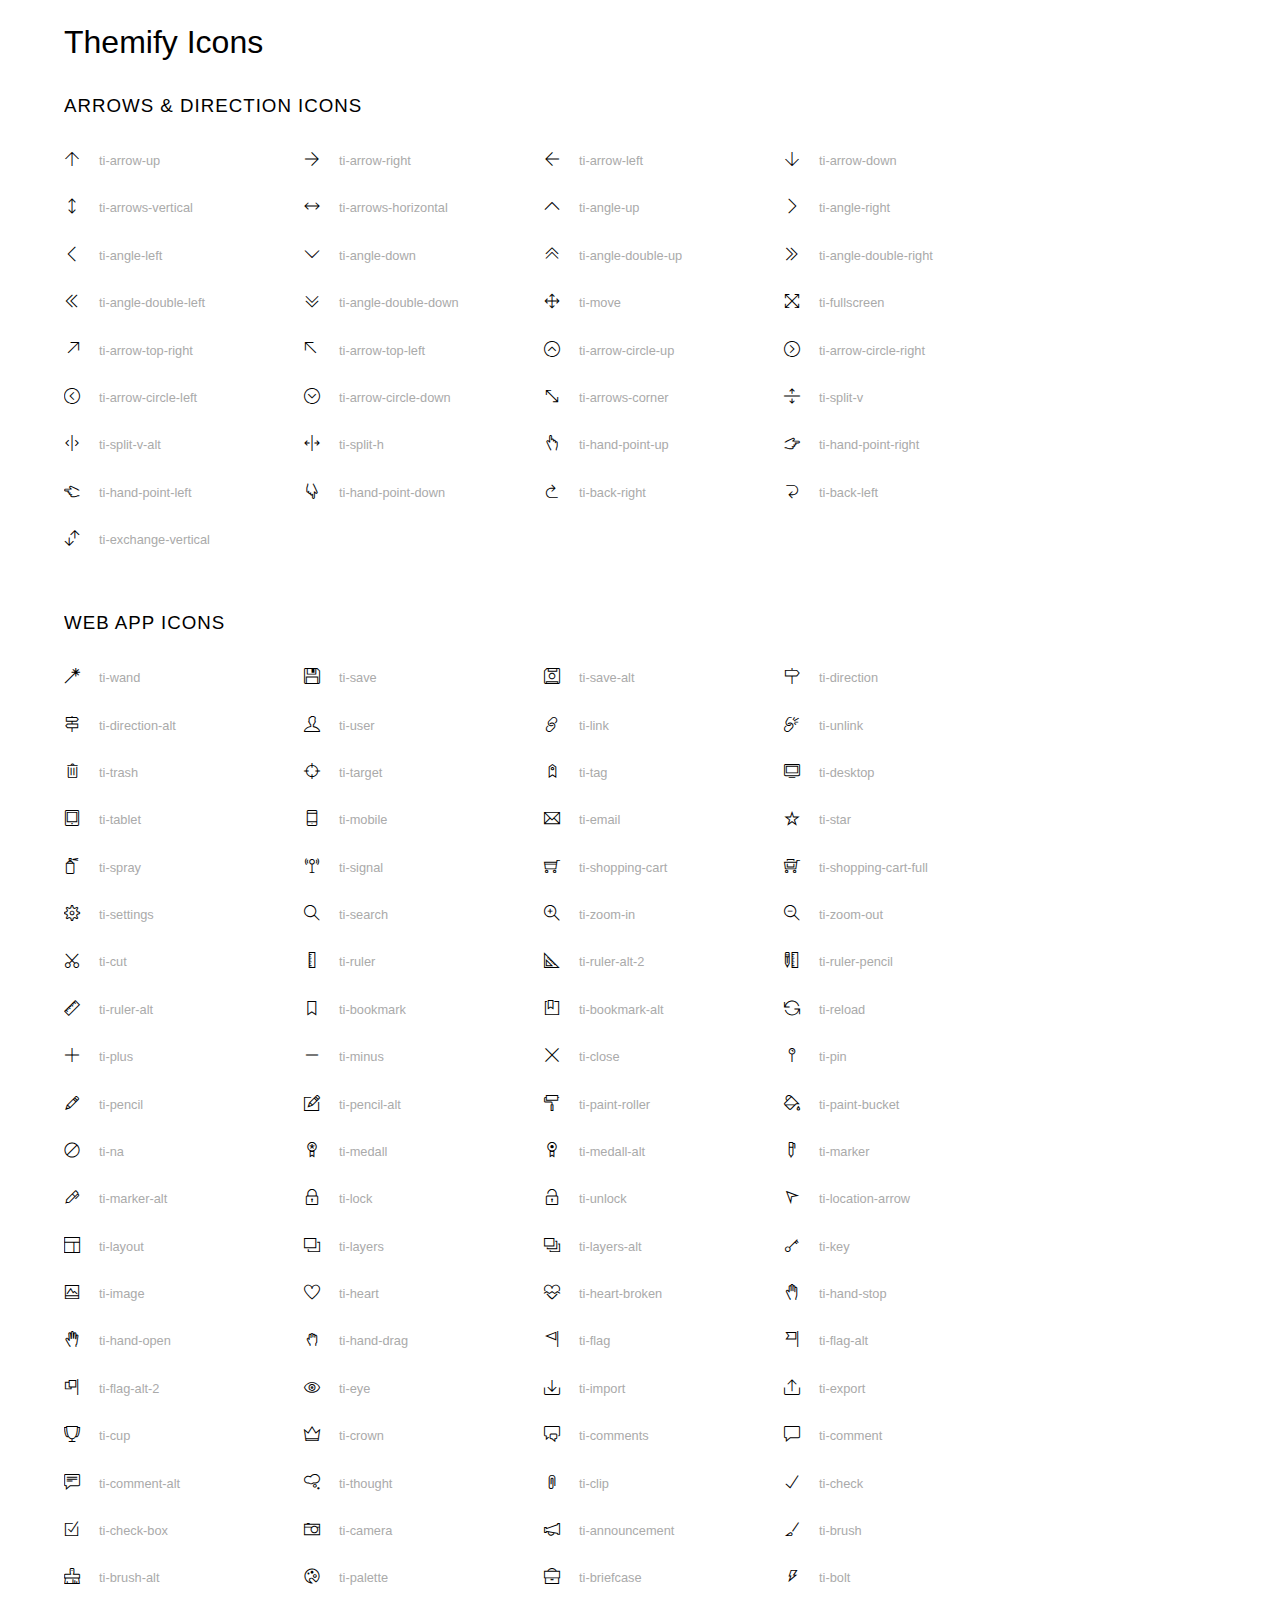
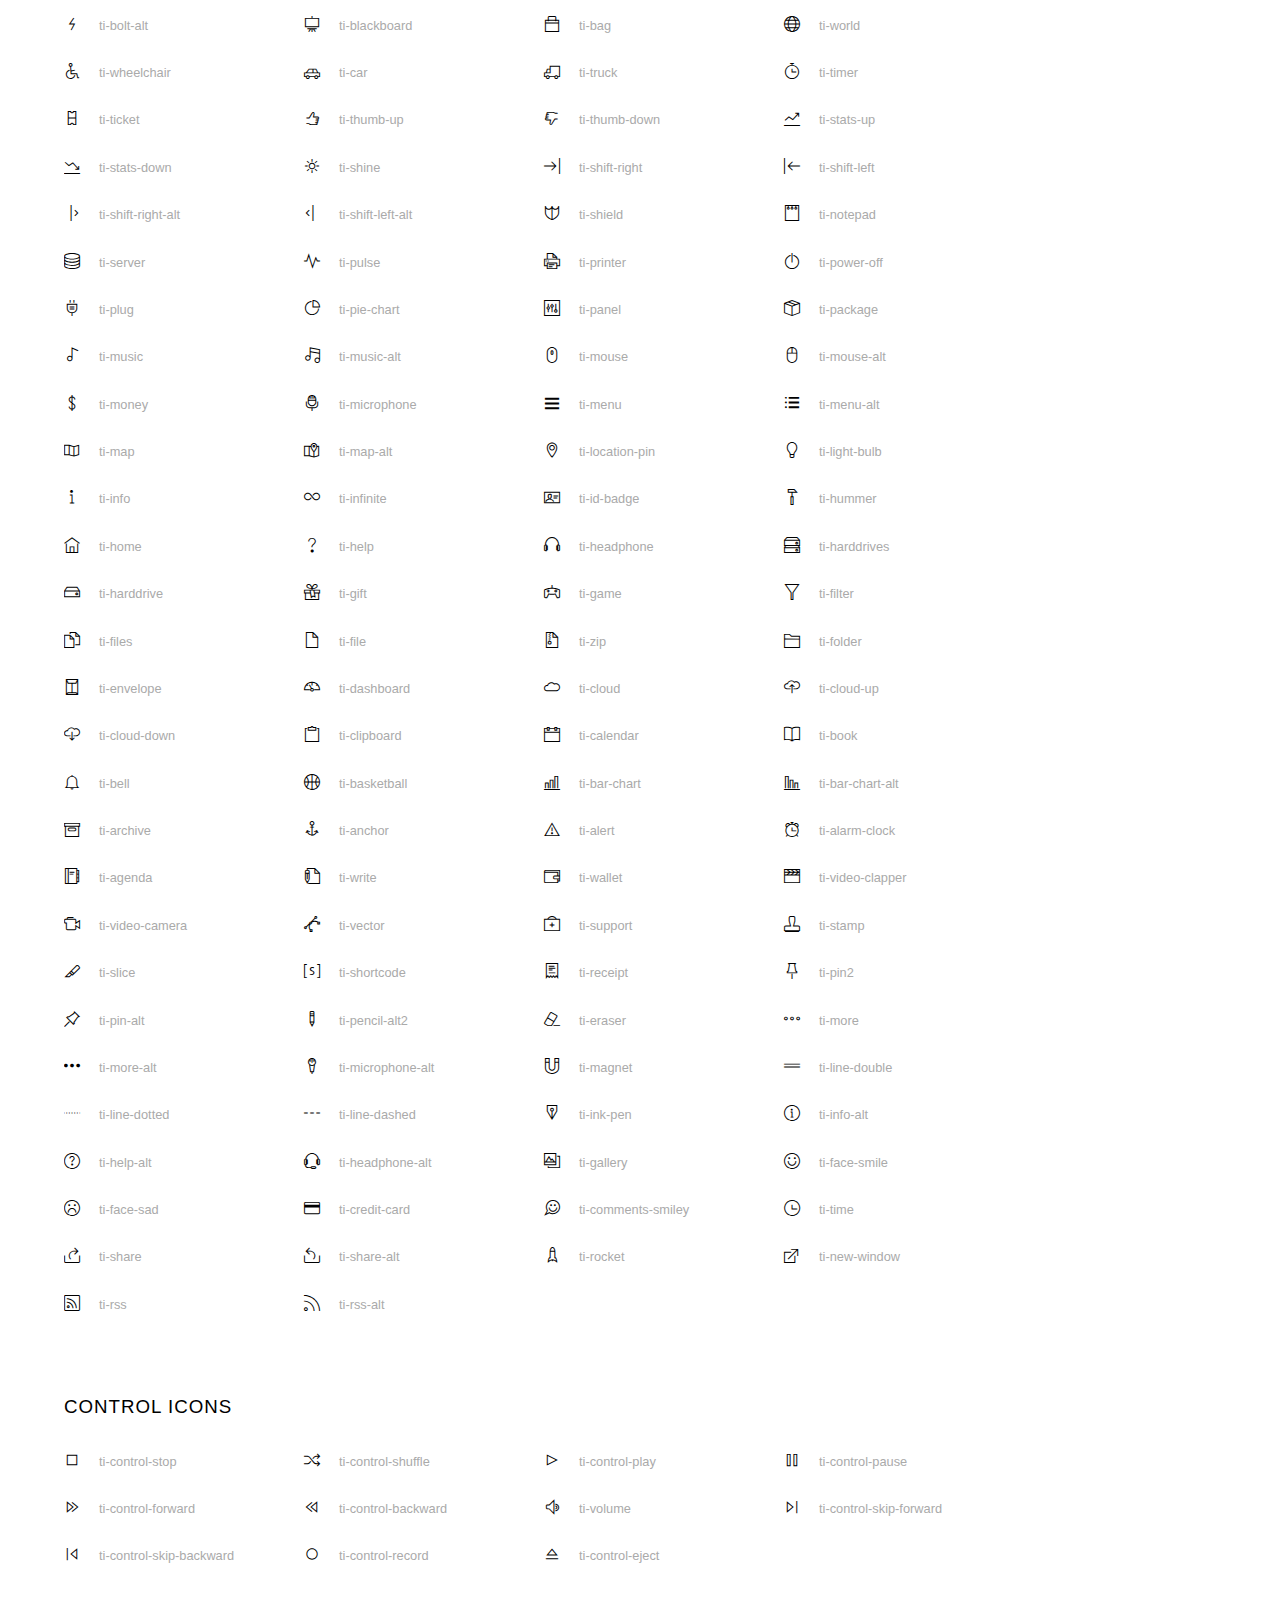
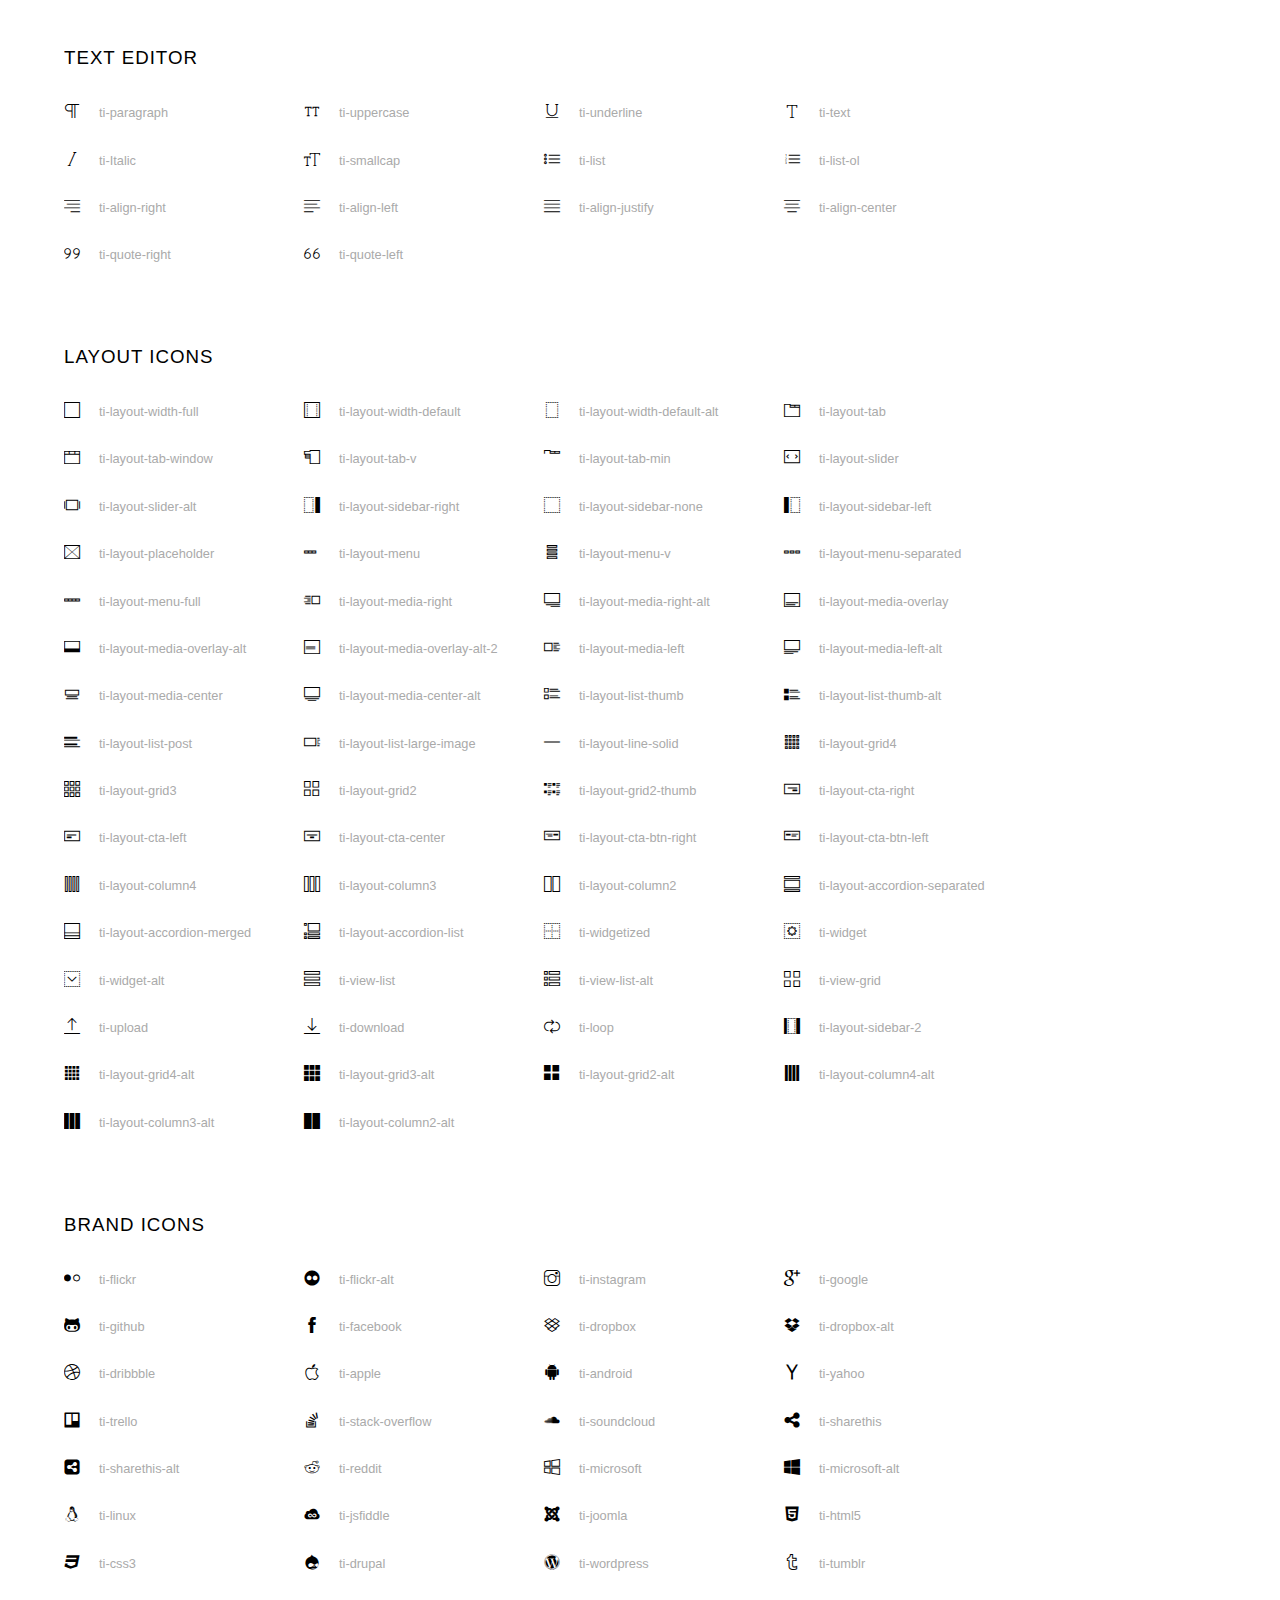
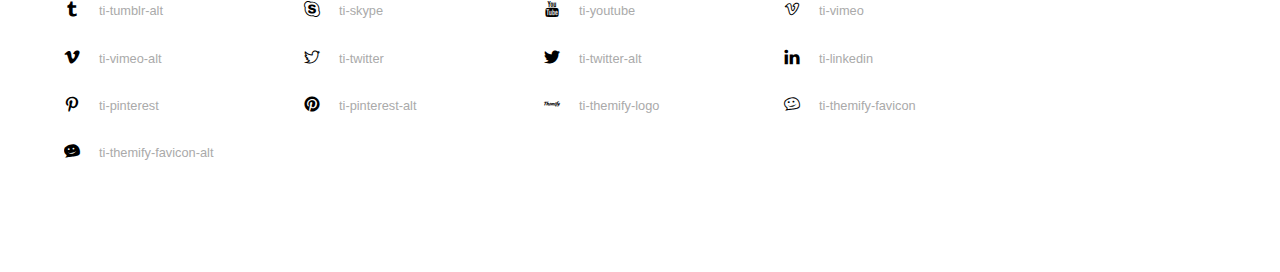
<file: assets/img/fonts/themify-icons/index.html>
<!doctype html>
<html>
<head>
	<meta charset="utf-8">
	<title>Themify Icon Font</title>
	<meta name="viewport" content="width=device-width">
	<link rel="stylesheet" href="demo-files/demo.css">
	<link rel="stylesheet" href="themify-icons.css">
	<!--[if lt IE 8]><!-->
	<link rel="stylesheet" href="ie7/ie7.css">
	<!--<![endif]-->
</head>
<body>
	<h1>Themify Icons</h1>

	<div class="icon-section">

		<div class="icon-section">
			<h3>Arrows &amp; Direction Icons </h3>

			<div class="icon-container">
				<span class="ti-arrow-up"></span><span class="icon-name"> ti-arrow-up</span>
			</div>
			<div class="icon-container">
				<span class="ti-arrow-right"></span><span class="icon-name"> ti-arrow-right</span>
			</div>
			<div class="icon-container">
				<span class="ti-arrow-left"></span><span class="icon-name"> ti-arrow-left</span>
			</div>
			<div class="icon-container">
				<span class="ti-arrow-down"></span><span class="icon-name"> ti-arrow-down</span>
			</div>
			<div class="icon-container">
				<span class="ti-arrows-vertical"></span><span class="icon-name"> ti-arrows-vertical</span>
			</div>
			<div class="icon-container">
				<span class="ti-arrows-horizontal"></span><span class="icon-name"> ti-arrows-horizontal</span>
			</div>
			<div class="icon-container">
				<span class="ti-angle-up"></span><span class="icon-name"> ti-angle-up</span>
			</div>
			<div class="icon-container">
				<span class="ti-angle-right"></span><span class="icon-name"> ti-angle-right</span>
			</div>
			<div class="icon-container">
				<span class="ti-angle-left"></span><span class="icon-name"> ti-angle-left</span>
			</div>
			<div class="icon-container">
				<span class="ti-angle-down"></span><span class="icon-name"> ti-angle-down</span>
			</div>	
			<div class="icon-container">
				<span class="ti-angle-double-up"></span><span class="icon-name"> ti-angle-double-up</span>
			</div>
			<div class="icon-container">
				<span class="ti-angle-double-right"></span><span class="icon-name"> ti-angle-double-right</span>
			</div>
			<div class="icon-container">
				<span class="ti-angle-double-left"></span><span class="icon-name"> ti-angle-double-left</span>
			</div>
			<div class="icon-container">
				<span class="ti-angle-double-down"></span><span class="icon-name"> ti-angle-double-down</span>
			</div>					
			<div class="icon-container">
				<span class="ti-move"></span><span class="icon-name"> ti-move</span>
			</div>
			<div class="icon-container">
				<span class="ti-fullscreen"></span><span class="icon-name"> ti-fullscreen</span>
			</div>
			<div class="icon-container">
				<span class="ti-arrow-top-right"></span><span class="icon-name"> ti-arrow-top-right</span>
			</div>
			<div class="icon-container">
				<span class="ti-arrow-top-left"></span><span class="icon-name"> ti-arrow-top-left</span>
			</div>
			<div class="icon-container">
				<span class="ti-arrow-circle-up"></span><span class="icon-name"> ti-arrow-circle-up</span>
			</div>
			<div class="icon-container">
				<span class="ti-arrow-circle-right"></span><span class="icon-name"> ti-arrow-circle-right</span>
			</div>
			<div class="icon-container">
				<span class="ti-arrow-circle-left"></span><span class="icon-name"> ti-arrow-circle-left</span>
			</div>
			<div class="icon-container">
				<span class="ti-arrow-circle-down"></span><span class="icon-name"> ti-arrow-circle-down</span>
			</div>
			<div class="icon-container">
				<span class="ti-arrows-corner"></span><span class="icon-name"> ti-arrows-corner</span>
			</div>
			<div class="icon-container">
				<span class="ti-split-v"></span><span class="icon-name"> ti-split-v</span>
			</div>

			<div class="icon-container">
				<span class="ti-split-v-alt"></span><span class="icon-name"> ti-split-v-alt</span>
			</div>
			<div class="icon-container">
				<span class="ti-split-h"></span><span class="icon-name"> ti-split-h</span>
			</div>
			<div class="icon-container">
				<span class="ti-hand-point-up"></span><span class="icon-name"> ti-hand-point-up</span>
			</div>
			<div class="icon-container">
				<span class="ti-hand-point-right"></span><span class="icon-name"> ti-hand-point-right</span>
			</div>
			<div class="icon-container">
				<span class="ti-hand-point-left"></span><span class="icon-name"> ti-hand-point-left</span>
			</div>
			<div class="icon-container">
				<span class="ti-hand-point-down"></span><span class="icon-name"> ti-hand-point-down</span>
			</div>
			<div class="icon-container">
				<span class="ti-back-right"></span><span class="icon-name"> ti-back-right</span>
			</div>
			<div class="icon-container">
				<span class="ti-back-left"></span><span class="icon-name"> ti-back-left</span>
			</div>
			<div class="icon-container">
				<span class="ti-exchange-vertical"></span><span class="icon-name"> ti-exchange-vertical</span>
			</div>

		</div> <!-- Arrows Icons -->



		<h3>Web App Icons</h3>
		
		<div class="icon-section">

			<div class="icon-container">
				<span class="ti-wand"></span><span class="icon-name"> ti-wand</span>
			</div>
			<div class="icon-container">
				<span class="ti-save"></span><span class="icon-name"> ti-save</span>
			</div>
			<div class="icon-container">
				<span class="ti-save-alt"></span><span class="icon-name"> ti-save-alt</span>
			</div>

			<div class="icon-container">
				<span class="ti-direction"></span><span class="icon-name"> ti-direction</span>
			</div>
			<div class="icon-container">
				<span class="ti-direction-alt"></span><span class="icon-name"> ti-direction-alt</span>
			</div>
			<div class="icon-container">
				<span class="ti-user"></span><span class="icon-name"> ti-user</span>
			</div>
			<div class="icon-container">
				<span class="ti-link"></span><span class="icon-name"> ti-link</span>
			</div>
			<div class="icon-container">
				<span class="ti-unlink"></span><span class="icon-name"> ti-unlink</span>
			</div>
			<div class="icon-container">
				<span class="ti-trash"></span><span class="icon-name"> ti-trash</span>
			</div>
			<div class="icon-container">
				<span class="ti-target"></span><span class="icon-name"> ti-target</span>
			</div>
			<div class="icon-container">
				<span class="ti-tag"></span><span class="icon-name"> ti-tag</span>
			</div>
			<div class="icon-container">
				<span class="ti-desktop"></span><span class="icon-name"> ti-desktop</span>
			</div>
			<div class="icon-container">
				<span class="ti-tablet"></span><span class="icon-name"> ti-tablet</span>
			</div>
			<div class="icon-container">
				<span class="ti-mobile"></span><span class="icon-name"> ti-mobile</span>
			</div>
			<div class="icon-container">
				<span class="ti-email"></span><span class="icon-name"> ti-email</span>
			</div>	
			<div class="icon-container">
				<span class="ti-star"></span><span class="icon-name"> ti-star</span>
			</div>
			<div class="icon-container">
				<span class="ti-spray"></span><span class="icon-name"> ti-spray</span>
			</div>
			<div class="icon-container">
				<span class="ti-signal"></span><span class="icon-name"> ti-signal</span>
			</div>
			<div class="icon-container">
				<span class="ti-shopping-cart"></span><span class="icon-name"> ti-shopping-cart</span>
			</div>
			<div class="icon-container">
				<span class="ti-shopping-cart-full"></span><span class="icon-name"> ti-shopping-cart-full</span>
			</div>
			<div class="icon-container">
				<span class="ti-settings"></span><span class="icon-name"> ti-settings</span>
			</div>
			<div class="icon-container">
				<span class="ti-search"></span><span class="icon-name"> ti-search</span>
			</div>
			<div class="icon-container">
				<span class="ti-zoom-in"></span><span class="icon-name"> ti-zoom-in</span>
			</div>
			<div class="icon-container">
				<span class="ti-zoom-out"></span><span class="icon-name"> ti-zoom-out</span>
			</div>
			<div class="icon-container">
				<span class="ti-cut"></span><span class="icon-name"> ti-cut</span>
			</div>
			<div class="icon-container">
				<span class="ti-ruler"></span><span class="icon-name"> ti-ruler</span>
			</div>
			<div class="icon-container">
				<span class="ti-ruler-alt-2"></span><span class="icon-name"> ti-ruler-alt-2</span>
			</div>			
			<div class="icon-container">
				<span class="ti-ruler-pencil"></span><span class="icon-name"> ti-ruler-pencil</span>
			</div>
			<div class="icon-container">
				<span class="ti-ruler-alt"></span><span class="icon-name"> ti-ruler-alt</span>
			</div>
			<div class="icon-container">
				<span class="ti-bookmark"></span><span class="icon-name"> ti-bookmark</span>
			</div>
			<div class="icon-container">
				<span class="ti-bookmark-alt"></span><span class="icon-name"> ti-bookmark-alt</span>
			</div>
			<div class="icon-container">
				<span class="ti-reload"></span><span class="icon-name"> ti-reload</span>
			</div>
			<div class="icon-container">
				<span class="ti-plus"></span><span class="icon-name"> ti-plus</span>
			</div>
			<div class="icon-container">
				<span class="ti-minus"></span><span class="icon-name"> ti-minus</span>
			</div>
			<div class="icon-container">
				<span class="ti-close"></span><span class="icon-name"> ti-close</span>
			</div>			
			<div class="icon-container">
				<span class="ti-pin"></span><span class="icon-name"> ti-pin</span>
			</div>
			<div class="icon-container">
				<span class="ti-pencil"></span><span class="icon-name"> ti-pencil</span>
			</div>
					
		  	<div class="icon-container">
				<span class="ti-pencil-alt"></span><span class="icon-name"> ti-pencil-alt</span>
			</div>
			<div class="icon-container">
				<span class="ti-paint-roller"></span><span class="icon-name"> ti-paint-roller</span>
			</div>
			<div class="icon-container">
				<span class="ti-paint-bucket"></span><span class="icon-name"> ti-paint-bucket</span>
			</div>
			<div class="icon-container">
				<span class="ti-na"></span><span class="icon-name"> ti-na</span>
			</div>
			<div class="icon-container">
				<span class="ti-medall"></span><span class="icon-name"> ti-medall</span>
			</div>
			<div class="icon-container">
				<span class="ti-medall-alt"></span><span class="icon-name"> ti-medall-alt</span>
			</div>
			<div class="icon-container">
				<span class="ti-marker"></span><span class="icon-name"> ti-marker</span>
			</div>
			<div class="icon-container">
				<span class="ti-marker-alt"></span><span class="icon-name"> ti-marker-alt</span>
			</div>

			<div class="icon-container">
				<span class="ti-lock"></span><span class="icon-name"> ti-lock</span>
			</div>
			<div class="icon-container">
				<span class="ti-unlock"></span><span class="icon-name"> ti-unlock</span>
			</div>
			<div class="icon-container">
				<span class="ti-location-arrow"></span><span class="icon-name"> ti-location-arrow</span>
			</div>
			<div class="icon-container">
				<span class="ti-layout"></span><span class="icon-name"> ti-layout</span>
			</div>
			<div class="icon-container">
				<span class="ti-layers"></span><span class="icon-name"> ti-layers</span>
			</div>
			<div class="icon-container">
				<span class="ti-layers-alt"></span><span class="icon-name"> ti-layers-alt</span>
			</div>
			<div class="icon-container">
				<span class="ti-key"></span><span class="icon-name"> ti-key</span>
			</div>
			<div class="icon-container">
				<span class="ti-image"></span><span class="icon-name"> ti-image</span>
			</div>
			<div class="icon-container">
				<span class="ti-heart"></span><span class="icon-name"> ti-heart</span>
			</div>
			<div class="icon-container">
				<span class="ti-heart-broken"></span><span class="icon-name"> ti-heart-broken</span>
			</div>
			<div class="icon-container">
				<span class="ti-hand-stop"></span><span class="icon-name"> ti-hand-stop</span>
			</div>
			<div class="icon-container">
				<span class="ti-hand-open"></span><span class="icon-name"> ti-hand-open</span>
			</div>
			<div class="icon-container">
				<span class="ti-hand-drag"></span><span class="icon-name"> ti-hand-drag</span>
			</div>
			<div class="icon-container">
				<span class="ti-flag"></span><span class="icon-name"> ti-flag</span>
			</div>
			<div class="icon-container">
				<span class="ti-flag-alt"></span><span class="icon-name"> ti-flag-alt</span>
			</div>
			<div class="icon-container">
				<span class="ti-flag-alt-2"></span><span class="icon-name"> ti-flag-alt-2</span>
			</div>
			<div class="icon-container">
				<span class="ti-eye"></span><span class="icon-name"> ti-eye</span>
			</div>
			<div class="icon-container">
				<span class="ti-import"></span><span class="icon-name"> ti-import</span>
			</div>			
			<div class="icon-container">
				<span class="ti-export"></span><span class="icon-name"> ti-export</span>
			</div>
			<div class="icon-container">
				<span class="ti-cup"></span><span class="icon-name"> ti-cup</span>
			</div>
			<div class="icon-container">
				<span class="ti-crown"></span><span class="icon-name"> ti-crown</span>
			</div>
			<div class="icon-container">
				<span class="ti-comments"></span><span class="icon-name"> ti-comments</span>
			</div>
			<div class="icon-container">
				<span class="ti-comment"></span><span class="icon-name"> ti-comment</span>
			</div>
			<div class="icon-container">
				<span class="ti-comment-alt"></span><span class="icon-name"> ti-comment-alt</span>
			</div>
			<div class="icon-container">
				<span class="ti-thought"></span><span class="icon-name"> ti-thought</span>
			</div>			
			<div class="icon-container">
				<span class="ti-clip"></span><span class="icon-name"> ti-clip</span>
			</div>

			<div class="icon-container">
				<span class="ti-check"></span><span class="icon-name"> ti-check</span>
			</div>
			<div class="icon-container">
				<span class="ti-check-box"></span><span class="icon-name"> ti-check-box</span>
			</div>
			<div class="icon-container">
				<span class="ti-camera"></span><span class="icon-name"> ti-camera</span>
			</div>
			<div class="icon-container">
				<span class="ti-announcement"></span><span class="icon-name"> ti-announcement</span>
			</div>
			<div class="icon-container">
				<span class="ti-brush"></span><span class="icon-name"> ti-brush</span>
			</div>
			<div class="icon-container">
				<span class="ti-brush-alt"></span><span class="icon-name"> ti-brush-alt</span>
			</div>
			<div class="icon-container">
				<span class="ti-palette"></span><span class="icon-name"> ti-palette</span>
			</div>			
			<div class="icon-container">
				<span class="ti-briefcase"></span><span class="icon-name"> ti-briefcase</span>
			</div>
			<div class="icon-container">
				<span class="ti-bolt"></span><span class="icon-name"> ti-bolt</span>
			</div>
			<div class="icon-container">
				<span class="ti-bolt-alt"></span><span class="icon-name"> ti-bolt-alt</span>
			</div>
			<div class="icon-container">
				<span class="ti-blackboard"></span><span class="icon-name"> ti-blackboard</span>
			</div>
			<div class="icon-container">
				<span class="ti-bag"></span><span class="icon-name"> ti-bag</span>
			</div>
			<div class="icon-container">
				<span class="ti-world"></span><span class="icon-name"> ti-world</span>
			</div>
			<div class="icon-container">
				<span class="ti-wheelchair"></span><span class="icon-name"> ti-wheelchair</span>
			</div>
			<div class="icon-container">
				<span class="ti-car"></span><span class="icon-name"> ti-car</span>
			</div>
			<div class="icon-container">
				<span class="ti-truck"></span><span class="icon-name"> ti-truck</span>
			</div>
			<div class="icon-container">
				<span class="ti-timer"></span><span class="icon-name"> ti-timer</span>
			</div>
			<div class="icon-container">
				<span class="ti-ticket"></span><span class="icon-name"> ti-ticket</span>
			</div>
			<div class="icon-container">
				<span class="ti-thumb-up"></span><span class="icon-name"> ti-thumb-up</span>
			</div>
			<div class="icon-container">
				<span class="ti-thumb-down"></span><span class="icon-name"> ti-thumb-down</span>
			</div>

			<div class="icon-container">
				<span class="ti-stats-up"></span><span class="icon-name"> ti-stats-up</span>
			</div>
			<div class="icon-container">
				<span class="ti-stats-down"></span><span class="icon-name"> ti-stats-down</span>
			</div>
			<div class="icon-container">
				<span class="ti-shine"></span><span class="icon-name"> ti-shine</span>
			</div>
			<div class="icon-container">
				<span class="ti-shift-right"></span><span class="icon-name"> ti-shift-right</span>
			</div>
			<div class="icon-container">
				<span class="ti-shift-left"></span><span class="icon-name"> ti-shift-left</span>
			</div>

			<div class="icon-container">
				<span class="ti-shift-right-alt"></span><span class="icon-name"> ti-shift-right-alt</span>
			</div>
			<div class="icon-container">
				<span class="ti-shift-left-alt"></span><span class="icon-name"> ti-shift-left-alt</span>
			</div>
			<div class="icon-container">
				<span class="ti-shield"></span><span class="icon-name"> ti-shield</span>
			</div>
			<div class="icon-container">
				<span class="ti-notepad"></span><span class="icon-name"> ti-notepad</span>
			</div>
			<div class="icon-container">
				<span class="ti-server"></span><span class="icon-name"> ti-server</span>
			</div>

			<div class="icon-container">
				<span class="ti-pulse"></span><span class="icon-name"> ti-pulse</span>
			</div>
			<div class="icon-container">
				<span class="ti-printer"></span><span class="icon-name"> ti-printer</span>
			</div>
			<div class="icon-container">
				<span class="ti-power-off"></span><span class="icon-name"> ti-power-off</span>
			</div>
			<div class="icon-container">
				<span class="ti-plug"></span><span class="icon-name"> ti-plug</span>
			</div>
			<div class="icon-container">
				<span class="ti-pie-chart"></span><span class="icon-name"> ti-pie-chart</span>
			</div>

			<div class="icon-container">
				<span class="ti-panel"></span><span class="icon-name"> ti-panel</span>
			</div>
			<div class="icon-container">
				<span class="ti-package"></span><span class="icon-name"> ti-package</span>
			</div>
			<div class="icon-container">
				<span class="ti-music"></span><span class="icon-name"> ti-music</span>
			</div>
			<div class="icon-container">
				<span class="ti-music-alt"></span><span class="icon-name"> ti-music-alt</span>
			</div>
			<div class="icon-container">
				<span class="ti-mouse"></span><span class="icon-name"> ti-mouse</span>
			</div>
			<div class="icon-container">
				<span class="ti-mouse-alt"></span><span class="icon-name"> ti-mouse-alt</span>
			</div>
			<div class="icon-container">
				<span class="ti-money"></span><span class="icon-name"> ti-money</span>
			</div>
			<div class="icon-container">
				<span class="ti-microphone"></span><span class="icon-name"> ti-microphone</span>
			</div>
			<div class="icon-container">
				<span class="ti-menu"></span><span class="icon-name"> ti-menu</span>
			</div>
			<div class="icon-container">
				<span class="ti-menu-alt"></span><span class="icon-name"> ti-menu-alt</span>
			</div>
			<div class="icon-container">
				<span class="ti-map"></span><span class="icon-name"> ti-map</span>
			</div>
			<div class="icon-container">
				<span class="ti-map-alt"></span><span class="icon-name"> ti-map-alt</span>
			</div>

			<div class="icon-container">
				<span class="ti-location-pin"></span><span class="icon-name"> ti-location-pin</span>
			</div>

			<div class="icon-container">
				<span class="ti-light-bulb"></span><span class="icon-name"> ti-light-bulb</span>
			</div>
			<div class="icon-container">
				<span class="ti-info"></span><span class="icon-name"> ti-info</span>
			</div>
			<div class="icon-container">
				<span class="ti-infinite"></span><span class="icon-name"> ti-infinite</span>
			</div>
			<div class="icon-container">
				<span class="ti-id-badge"></span><span class="icon-name"> ti-id-badge</span>
			</div>
			<div class="icon-container">
				<span class="ti-hummer"></span><span class="icon-name"> ti-hummer</span>
			</div>
			<div class="icon-container">
				<span class="ti-home"></span><span class="icon-name"> ti-home</span>
			</div>
			<div class="icon-container">
				<span class="ti-help"></span><span class="icon-name"> ti-help</span>
			</div>
			<div class="icon-container">
				<span class="ti-headphone"></span><span class="icon-name"> ti-headphone</span>
			</div>
			<div class="icon-container">
				<span class="ti-harddrives"></span><span class="icon-name"> ti-harddrives</span>
			</div>
			<div class="icon-container">
				<span class="ti-harddrive"></span><span class="icon-name"> ti-harddrive</span>
			</div>
			<div class="icon-container">
				<span class="ti-gift"></span><span class="icon-name"> ti-gift</span>
			</div>
			<div class="icon-container">
				<span class="ti-game"></span><span class="icon-name"> ti-game</span>
			</div>
			<div class="icon-container">
				<span class="ti-filter"></span><span class="icon-name"> ti-filter</span>
			</div>
			<div class="icon-container">
				<span class="ti-files"></span><span class="icon-name"> ti-files</span>
			</div>
			<div class="icon-container">
				<span class="ti-file"></span><span class="icon-name"> ti-file</span>
			</div>
			<div class="icon-container">
				<span class="ti-zip"></span><span class="icon-name"> ti-zip</span>
			</div>
			<div class="icon-container">
				<span class="ti-folder"></span><span class="icon-name"> ti-folder</span>
			</div>			
			<div class="icon-container">
				<span class="ti-envelope"></span><span class="icon-name"> ti-envelope</span>
			</div>


			<div class="icon-container">
				<span class="ti-dashboard"></span><span class="icon-name"> ti-dashboard</span>
			</div>
			<div class="icon-container">
				<span class="ti-cloud"></span><span class="icon-name"> ti-cloud</span>
			</div>
			<div class="icon-container">
				<span class="ti-cloud-up"></span><span class="icon-name"> ti-cloud-up</span>
			</div>
			<div class="icon-container">
				<span class="ti-cloud-down"></span><span class="icon-name"> ti-cloud-down</span>
			</div>
			<div class="icon-container">
				<span class="ti-clipboard"></span><span class="icon-name"> ti-clipboard</span>
			</div>
			<div class="icon-container">
				<span class="ti-calendar"></span><span class="icon-name"> ti-calendar</span>
			</div>
			<div class="icon-container">
				<span class="ti-book"></span><span class="icon-name"> ti-book</span>
			</div>
			<div class="icon-container">
				<span class="ti-bell"></span><span class="icon-name"> ti-bell</span>
			</div>
			<div class="icon-container">
				<span class="ti-basketball"></span><span class="icon-name"> ti-basketball</span>
			</div>
			<div class="icon-container">
				<span class="ti-bar-chart"></span><span class="icon-name"> ti-bar-chart</span>
			</div>
			<div class="icon-container">
				<span class="ti-bar-chart-alt"></span><span class="icon-name"> ti-bar-chart-alt</span>
			</div>


			<div class="icon-container">
				<span class="ti-archive"></span><span class="icon-name"> ti-archive</span>
			</div>
			<div class="icon-container">
				<span class="ti-anchor"></span><span class="icon-name"> ti-anchor</span>
			</div>

			<div class="icon-container">
				<span class="ti-alert"></span><span class="icon-name"> ti-alert</span>
			</div>
			<div class="icon-container">
				<span class="ti-alarm-clock"></span><span class="icon-name"> ti-alarm-clock</span>
			</div>
			<div class="icon-container">
				<span class="ti-agenda"></span><span class="icon-name"> ti-agenda</span>
			</div>
			<div class="icon-container">
				<span class="ti-write"></span><span class="icon-name"> ti-write</span>
			</div>

			<div class="icon-container">
				<span class="ti-wallet"></span><span class="icon-name"> ti-wallet</span>
			</div>
			<div class="icon-container">
				<span class="ti-video-clapper"></span><span class="icon-name"> ti-video-clapper</span>
			</div>
			<div class="icon-container">
				<span class="ti-video-camera"></span><span class="icon-name"> ti-video-camera</span>
			</div>
			<div class="icon-container">
				<span class="ti-vector"></span><span class="icon-name"> ti-vector</span>
			</div>

			<div class="icon-container">
				<span class="ti-support"></span><span class="icon-name"> ti-support</span>
			</div>
			<div class="icon-container">
				<span class="ti-stamp"></span><span class="icon-name"> ti-stamp</span>
			</div>
			<div class="icon-container">
				<span class="ti-slice"></span><span class="icon-name"> ti-slice</span>
			</div>
			<div class="icon-container">
				<span class="ti-shortcode"></span><span class="icon-name"> ti-shortcode</span>
			</div>
			<div class="icon-container">
				<span class="ti-receipt"></span><span class="icon-name"> ti-receipt</span>
			</div>
			<div class="icon-container">
				<span class="ti-pin2"></span><span class="icon-name"> ti-pin2</span>
			</div>
			<div class="icon-container">
				<span class="ti-pin-alt"></span><span class="icon-name"> ti-pin-alt</span>
			</div>
			<div class="icon-container">
				<span class="ti-pencil-alt2"></span><span class="icon-name"> ti-pencil-alt2</span>
			</div>
			<div class="icon-container">
				<span class="ti-eraser"></span><span class="icon-name"> ti-eraser</span>
			</div>			
			<div class="icon-container">
				<span class="ti-more"></span><span class="icon-name"> ti-more</span>
			</div>
			<div class="icon-container">
				<span class="ti-more-alt"></span><span class="icon-name"> ti-more-alt</span>
			</div>
			<div class="icon-container">
				<span class="ti-microphone-alt"></span><span class="icon-name"> ti-microphone-alt</span>
			</div>
			<div class="icon-container">
				<span class="ti-magnet"></span><span class="icon-name"> ti-magnet</span>
			</div>
			<div class="icon-container">
				<span class="ti-line-double"></span><span class="icon-name"> ti-line-double</span>
			</div>
			<div class="icon-container">
				<span class="ti-line-dotted"></span><span class="icon-name"> ti-line-dotted</span>
			</div>
			<div class="icon-container">
				<span class="ti-line-dashed"></span><span class="icon-name"> ti-line-dashed</span>
			</div>

			<div class="icon-container">
				<span class="ti-ink-pen"></span><span class="icon-name"> ti-ink-pen</span>
			</div>
			<div class="icon-container">
				<span class="ti-info-alt"></span><span class="icon-name"> ti-info-alt</span>
			</div>
			<div class="icon-container">
				<span class="ti-help-alt"></span><span class="icon-name"> ti-help-alt</span>
			</div>
			<div class="icon-container">
				<span class="ti-headphone-alt"></span><span class="icon-name"> ti-headphone-alt</span>
			</div>

			<div class="icon-container">
				<span class="ti-gallery"></span><span class="icon-name"> ti-gallery</span>
			</div>
			<div class="icon-container">
				<span class="ti-face-smile"></span><span class="icon-name"> ti-face-smile</span>
			</div>
			<div class="icon-container">
				<span class="ti-face-sad"></span><span class="icon-name"> ti-face-sad</span>
			</div>
			<div class="icon-container">
				<span class="ti-credit-card"></span><span class="icon-name"> ti-credit-card</span>
			</div>
			<div class="icon-container">
				<span class="ti-comments-smiley"></span><span class="icon-name"> ti-comments-smiley</span>
			</div>
			<div class="icon-container">
				<span class="ti-time"></span><span class="icon-name"> ti-time</span>
			</div>
			<div class="icon-container">
				<span class="ti-share"></span><span class="icon-name"> ti-share</span>
			</div>
			<div class="icon-container">
				<span class="ti-share-alt"></span><span class="icon-name"> ti-share-alt</span>
			</div>
			<div class="icon-container">
				<span class="ti-rocket"></span><span class="icon-name"> ti-rocket</span>
			</div>

			<div class="icon-container">
				<span class="ti-new-window"></span><span class="icon-name"> ti-new-window</span>
			</div>

			<div class="icon-container">
				<span class="ti-rss"></span><span class="icon-name"> ti-rss</span>
			</div>

			<div class="icon-container">
				<span class="ti-rss-alt"></span><span class="icon-name"> ti-rss-alt</span>
			</div>
			
		</div><!-- Web App Icons -->


		<div class="icon-section">
			<h3>Control Icons</h3>
			<div class="icon-container">
				<span class="ti-control-stop"></span><span class="icon-name"> ti-control-stop</span>
			</div>
			<div class="icon-container">
				<span class="ti-control-shuffle"></span><span class="icon-name"> ti-control-shuffle</span>
			</div>
			<div class="icon-container">
				<span class="ti-control-play"></span><span class="icon-name"> ti-control-play</span>
			</div>
			<div class="icon-container">
				<span class="ti-control-pause"></span><span class="icon-name"> ti-control-pause</span>
			</div>
			<div class="icon-container">
				<span class="ti-control-forward"></span><span class="icon-name"> ti-control-forward</span>
			</div>
			<div class="icon-container">
				<span class="ti-control-backward"></span><span class="icon-name"> ti-control-backward</span>
			</div>	
			<div class="icon-container">
				<span class="ti-volume"></span><span class="icon-name"> ti-volume</span>
			</div>
			<div class="icon-container">
				<span class="ti-control-skip-forward"></span><span class="icon-name"> ti-control-skip-forward</span>
			</div>
			<div class="icon-container">
				<span class="ti-control-skip-backward"></span><span class="icon-name"> ti-control-skip-backward</span>
			</div>
			<div class="icon-container">
				<span class="ti-control-record"></span><span class="icon-name"> ti-control-record</span>
			</div>
			<div class="icon-container">
				<span class="ti-control-eject"></span><span class="icon-name"> ti-control-eject</span>
			</div>			
		</div> <!-- Control Icons -->


		<div class="icon-section">
			<h3>Text Editor</h3>

			<div class="icon-container">
				<span class="ti-paragraph"></span><span class="icon-name"> ti-paragraph</span>
			</div>
			<div class="icon-container">
				<span class="ti-uppercase"></span><span class="icon-name"> ti-uppercase</span>
			</div>

			<div class="icon-container">
				<span class="ti-underline"></span><span class="icon-name"> ti-underline</span>
			</div>
			<div class="icon-container">
				<span class="ti-text"></span><span class="icon-name"> ti-text</span>
			</div>
			<div class="icon-container">
				<span class="ti-Italic"></span><span class="icon-name"> ti-Italic</span>
			</div>
			<div class="icon-container">
				<span class="ti-smallcap"></span><span class="icon-name"> ti-smallcap</span>
			</div>
			<div class="icon-container">
				<span class="ti-list"></span><span class="icon-name"> ti-list</span>
			</div>
			<div class="icon-container">
				<span class="ti-list-ol"></span><span class="icon-name"> ti-list-ol</span>
			</div>
			<div class="icon-container">
				<span class="ti-align-right"></span><span class="icon-name"> ti-align-right</span>
			</div>
			<div class="icon-container">
				<span class="ti-align-left"></span><span class="icon-name"> ti-align-left</span>
			</div>
			<div class="icon-container">
				<span class="ti-align-justify"></span><span class="icon-name"> ti-align-justify</span>
			</div>
			<div class="icon-container">
				<span class="ti-align-center"></span><span class="icon-name"> ti-align-center</span>
			</div>
			<div class="icon-container">
				<span class="ti-quote-right"></span><span class="icon-name"> ti-quote-right</span>
			</div>
			<div class="icon-container">
				<span class="ti-quote-left"></span><span class="icon-name"> ti-quote-left</span>
			</div>

		</div> <!-- Text Editor -->



		<div class="icon-section">
			<h3>Layout Icons</h3>
			<div class="icon-container">
				<span class="ti-layout-width-full"></span><span class="icon-name"> ti-layout-width-full</span>
			</div>
			<div class="icon-container">
				<span class="ti-layout-width-default"></span><span class="icon-name"> ti-layout-width-default</span>
			</div>
			<div class="icon-container">
				<span class="ti-layout-width-default-alt"></span><span class="icon-name"> ti-layout-width-default-alt</span>
			</div>
			<div class="icon-container">
				<span class="ti-layout-tab"></span><span class="icon-name"> ti-layout-tab</span>
			</div>
			<div class="icon-container">
				<span class="ti-layout-tab-window"></span><span class="icon-name"> ti-layout-tab-window</span>
			</div>
			<div class="icon-container">
				<span class="ti-layout-tab-v"></span><span class="icon-name"> ti-layout-tab-v</span>
			</div>
			<div class="icon-container">
				<span class="ti-layout-tab-min"></span><span class="icon-name"> ti-layout-tab-min</span>
			</div>
			<div class="icon-container">
				<span class="ti-layout-slider"></span><span class="icon-name"> ti-layout-slider</span>
			</div>
			<div class="icon-container">
				<span class="ti-layout-slider-alt"></span><span class="icon-name"> ti-layout-slider-alt</span>
			</div>
			<div class="icon-container">
				<span class="ti-layout-sidebar-right"></span><span class="icon-name"> ti-layout-sidebar-right</span>
			</div>
			<div class="icon-container">
				<span class="ti-layout-sidebar-none"></span><span class="icon-name"> ti-layout-sidebar-none</span>
			</div>
			<div class="icon-container">
				<span class="ti-layout-sidebar-left"></span><span class="icon-name"> ti-layout-sidebar-left</span>
			</div>
			<div class="icon-container">
				<span class="ti-layout-placeholder"></span><span class="icon-name"> ti-layout-placeholder</span>
			</div>
			<div class="icon-container">
				<span class="ti-layout-menu"></span><span class="icon-name"> ti-layout-menu</span>
			</div>
			<div class="icon-container">
				<span class="ti-layout-menu-v"></span><span class="icon-name"> ti-layout-menu-v</span>
			</div>
			<div class="icon-container">
				<span class="ti-layout-menu-separated"></span><span class="icon-name"> ti-layout-menu-separated</span>
			</div>
			<div class="icon-container">
				<span class="ti-layout-menu-full"></span><span class="icon-name"> ti-layout-menu-full</span>
			</div>
			<div class="icon-container">
				<span class="ti-layout-media-right"></span><span class="icon-name"> ti-layout-media-right</span>
			</div>
			<div class="icon-container">
				<span class="ti-layout-media-right-alt"></span><span class="icon-name"> ti-layout-media-right-alt</span>
			</div>
			<div class="icon-container">
				<span class="ti-layout-media-overlay"></span><span class="icon-name"> ti-layout-media-overlay</span>
			</div>
			<div class="icon-container">
				<span class="ti-layout-media-overlay-alt"></span><span class="icon-name"> ti-layout-media-overlay-alt</span>
			</div>
			<div class="icon-container">
				<span class="ti-layout-media-overlay-alt-2"></span><span class="icon-name"> ti-layout-media-overlay-alt-2</span>
			</div>
			<div class="icon-container">
				<span class="ti-layout-media-left"></span><span class="icon-name"> ti-layout-media-left</span>
			</div>
			<div class="icon-container">
				<span class="ti-layout-media-left-alt"></span><span class="icon-name"> ti-layout-media-left-alt</span>
			</div>
			<div class="icon-container">
				<span class="ti-layout-media-center"></span><span class="icon-name"> ti-layout-media-center</span>
			</div>
			<div class="icon-container">
				<span class="ti-layout-media-center-alt"></span><span class="icon-name"> ti-layout-media-center-alt</span>
			</div>
			<div class="icon-container">
				<span class="ti-layout-list-thumb"></span><span class="icon-name"> ti-layout-list-thumb</span>
			</div>
			<div class="icon-container">
				<span class="ti-layout-list-thumb-alt"></span><span class="icon-name"> ti-layout-list-thumb-alt</span>
			</div>
			<div class="icon-container">
				<span class="ti-layout-list-post"></span><span class="icon-name"> ti-layout-list-post</span>
			</div>
			<div class="icon-container">
				<span class="ti-layout-list-large-image"></span><span class="icon-name"> ti-layout-list-large-image</span>
			</div>
			<div class="icon-container">
				<span class="ti-layout-line-solid"></span><span class="icon-name"> ti-layout-line-solid</span>
			</div>
			<div class="icon-container">
				<span class="ti-layout-grid4"></span><span class="icon-name"> ti-layout-grid4</span>
			</div>
			<div class="icon-container">
				<span class="ti-layout-grid3"></span><span class="icon-name"> ti-layout-grid3</span>
			</div>
			<div class="icon-container">
				<span class="ti-layout-grid2"></span><span class="icon-name"> ti-layout-grid2</span>
			</div>
			<div class="icon-container">
				<span class="ti-layout-grid2-thumb"></span><span class="icon-name"> ti-layout-grid2-thumb</span>
			</div>
			<div class="icon-container">
				<span class="ti-layout-cta-right"></span><span class="icon-name"> ti-layout-cta-right</span>
			</div>
			<div class="icon-container">
				<span class="ti-layout-cta-left"></span><span class="icon-name"> ti-layout-cta-left</span>
			</div>
			<div class="icon-container">
				<span class="ti-layout-cta-center"></span><span class="icon-name"> ti-layout-cta-center</span>
			</div>
			<div class="icon-container">
				<span class="ti-layout-cta-btn-right"></span><span class="icon-name"> ti-layout-cta-btn-right</span>
			</div>
			<div class="icon-container">
				<span class="ti-layout-cta-btn-left"></span><span class="icon-name"> ti-layout-cta-btn-left</span>
			</div>
			<div class="icon-container">
				<span class="ti-layout-column4"></span><span class="icon-name"> ti-layout-column4</span>
			</div>
			<div class="icon-container">
				<span class="ti-layout-column3"></span><span class="icon-name"> ti-layout-column3</span>
			</div>
			<div class="icon-container">
				<span class="ti-layout-column2"></span><span class="icon-name"> ti-layout-column2</span>
			</div>
			<div class="icon-container">
				<span class="ti-layout-accordion-separated"></span><span class="icon-name"> ti-layout-accordion-separated</span>
			</div>
			<div class="icon-container">
				<span class="ti-layout-accordion-merged"></span><span class="icon-name"> ti-layout-accordion-merged</span>
			</div>
			<div class="icon-container">
				<span class="ti-layout-accordion-list"></span><span class="icon-name"> ti-layout-accordion-list</span>
			</div>
			<div class="icon-container">
				<span class="ti-widgetized"></span><span class="icon-name"> ti-widgetized</span>
			</div>
			<div class="icon-container">
				<span class="ti-widget"></span><span class="icon-name"> ti-widget</span>
			</div>
			<div class="icon-container">
				<span class="ti-widget-alt"></span><span class="icon-name"> ti-widget-alt</span>
			</div>
			<div class="icon-container">
				<span class="ti-view-list"></span><span class="icon-name"> ti-view-list</span>
			</div>
			<div class="icon-container">
				<span class="ti-view-list-alt"></span><span class="icon-name"> ti-view-list-alt</span>
			</div>
			<div class="icon-container">
				<span class="ti-view-grid"></span><span class="icon-name"> ti-view-grid</span>
			</div>
			<div class="icon-container">
				<span class="ti-upload"></span><span class="icon-name"> ti-upload</span>
			</div>
			<div class="icon-container">
				<span class="ti-download"></span><span class="icon-name"> ti-download</span>
			</div>	
			<div class="icon-container">
				<span class="ti-loop"></span><span class="icon-name"> ti-loop</span>
			</div>
			<div class="icon-container">
				<span class="ti-layout-sidebar-2"></span><span class="icon-name"> ti-layout-sidebar-2</span>
			</div>
			<div class="icon-container">
				<span class="ti-layout-grid4-alt"></span><span class="icon-name"> ti-layout-grid4-alt</span>
			</div>
			<div class="icon-container">
				<span class="ti-layout-grid3-alt"></span><span class="icon-name"> ti-layout-grid3-alt</span>
			</div>
			<div class="icon-container">
				<span class="ti-layout-grid2-alt"></span><span class="icon-name"> ti-layout-grid2-alt</span>
			</div>
			<div class="icon-container">
				<span class="ti-layout-column4-alt"></span><span class="icon-name"> ti-layout-column4-alt</span>
			</div>
			<div class="icon-container">
				<span class="ti-layout-column3-alt"></span><span class="icon-name"> ti-layout-column3-alt</span>
			</div>
			<div class="icon-container">
				<span class="ti-layout-column2-alt"></span><span class="icon-name"> ti-layout-column2-alt</span>
			</div>		


		</div> <!-- Layout Icons -->


		<div class="icon-section">
			<h3>Brand Icons</h3>

			<div class="icon-container">
				<span class="ti-flickr"></span><span class="icon-name"> ti-flickr</span>
			</div>
			<div class="icon-container">
				<span class="ti-flickr-alt"></span><span class="icon-name"> ti-flickr-alt</span>
			</div>			
			<div class="icon-container">
				<span class="ti-instagram"></span><span class="icon-name"> ti-instagram</span>
			</div>
			<div class="icon-container">
				<span class="ti-google"></span><span class="icon-name"> ti-google</span>
			</div>
			<div class="icon-container">
				<span class="ti-github"></span><span class="icon-name"> ti-github</span>
			</div>

			<div class="icon-container">
				<span class="ti-facebook"></span><span class="icon-name"> ti-facebook</span>
			</div>
			<div class="icon-container">
				<span class="ti-dropbox"></span><span class="icon-name"> ti-dropbox</span>
			</div>
			<div class="icon-container">
				<span class="ti-dropbox-alt"></span><span class="icon-name"> ti-dropbox-alt</span>
			</div>
			<div class="icon-container">
				<span class="ti-dribbble"></span><span class="icon-name"> ti-dribbble</span>
			</div>
			<div class="icon-container">
				<span class="ti-apple"></span><span class="icon-name"> ti-apple</span>
			</div>
			<div class="icon-container">
				<span class="ti-android"></span><span class="icon-name"> ti-android</span>
			</div>
			<div class="icon-container">
				<span class="ti-yahoo"></span><span class="icon-name"> ti-yahoo</span>
			</div>
			<div class="icon-container">
				<span class="ti-trello"></span><span class="icon-name"> ti-trello</span>
			</div>
			<div class="icon-container">
				<span class="ti-stack-overflow"></span><span class="icon-name"> ti-stack-overflow</span>
			</div>
			<div class="icon-container">
				<span class="ti-soundcloud"></span><span class="icon-name"> ti-soundcloud</span>
			</div>
			<div class="icon-container">
				<span class="ti-sharethis"></span><span class="icon-name"> ti-sharethis</span>
			</div>
			<div class="icon-container">
				<span class="ti-sharethis-alt"></span><span class="icon-name"> ti-sharethis-alt</span>
			</div>
			<div class="icon-container">
				<span class="ti-reddit"></span><span class="icon-name"> ti-reddit</span>
			</div>

			<div class="icon-container">
				<span class="ti-microsoft"></span><span class="icon-name"> ti-microsoft</span>
			</div>
			<div class="icon-container">
				<span class="ti-microsoft-alt"></span><span class="icon-name"> ti-microsoft-alt</span>
			</div>
			<div class="icon-container">
				<span class="ti-linux"></span><span class="icon-name"> ti-linux</span>
			</div>
			<div class="icon-container">
				<span class="ti-jsfiddle"></span><span class="icon-name"> ti-jsfiddle</span>
			</div>
			<div class="icon-container">
				<span class="ti-joomla"></span><span class="icon-name"> ti-joomla</span>
			</div>
			<div class="icon-container">
				<span class="ti-html5"></span><span class="icon-name"> ti-html5</span>
			</div>
			<div class="icon-container">
				<span class="ti-css3"></span><span class="icon-name"> ti-css3</span>
			</div>	
			<div class="icon-container">
				<span class="ti-drupal"></span><span class="icon-name"> ti-drupal</span>
			</div>
			<div class="icon-container">
				<span class="ti-wordpress"></span><span class="icon-name"> ti-wordpress</span>
			</div>		
			<div class="icon-container">
				<span class="ti-tumblr"></span><span class="icon-name"> ti-tumblr</span>
			</div>
			<div class="icon-container">
				<span class="ti-tumblr-alt"></span><span class="icon-name"> ti-tumblr-alt</span>
			</div>
			<div class="icon-container">
				<span class="ti-skype"></span><span class="icon-name"> ti-skype</span>
			</div>
			<div class="icon-container">
				<span class="ti-youtube"></span><span class="icon-name"> ti-youtube</span>
			</div>
			<div class="icon-container">
				<span class="ti-vimeo"></span><span class="icon-name"> ti-vimeo</span>
			</div>
			<div class="icon-container">
				<span class="ti-vimeo-alt"></span><span class="icon-name"> ti-vimeo-alt</span>
			</div>			
			<div class="icon-container">
				<span class="ti-twitter"></span><span class="icon-name"> ti-twitter</span>
			</div>
			<div class="icon-container">
				<span class="ti-twitter-alt"></span><span class="icon-name"> ti-twitter-alt</span>
			</div>
			<div class="icon-container">
				<span class="ti-linkedin"></span><span class="icon-name"> ti-linkedin</span>
			</div>
			<div class="icon-container">
				<span class="ti-pinterest"></span><span class="icon-name"> ti-pinterest</span>
			</div>

			<div class="icon-container">
				<span class="ti-pinterest-alt"></span><span class="icon-name"> ti-pinterest-alt</span>
			</div>
			<div class="icon-container">
				<span class="ti-themify-logo"></span><span class="icon-name"> ti-themify-logo</span>
			</div>
			<div class="icon-container">
				<span class="ti-themify-favicon"></span><span class="icon-name"> ti-themify-favicon</span>
			</div>
			<div class="icon-container">
				<span class="ti-themify-favicon-alt"></span><span class="icon-name"> ti-themify-favicon-alt</span>
			</div>

		</div> <!-- brand Icons -->

	</div>

</body>
</html>
</file>
<file: assets/img/fonts/themify-icons/demo-files/demo.css>
body {
	font: normal 1em/1.5em Arial, Helvetica, sans-serif;
	max-width: 90%;
	margin: 30px auto 0;
}
h1, h3 {
	font-weight: normal;
}
h3 {
	font-size: 1.4;
	text-transform: uppercase;
	letter-spacing: 1px;
}

.icon-section {
	margin: 0 0 3em;
	clear: both;
	overflow: hidden;
}
.icon-container {
	width: 240px; 
	padding: .7em 0;
	float: left; 
	position: relative;
	text-align: left;
}
.icon-container [class^="ti-"], 
.icon-container [class*=" ti-"] {
	color: #000;
	position: absolute;
	margin-top: 3px;
	transition: .3s;
}
.icon-container:hover [class^="ti-"],
.icon-container:hover [class*=" ti-"] {
	font-size: 2.2em;
	margin-top: -5px;
}
.icon-container:hover .icon-name {
	color: #000;
}
.icon-name {
	color: #aaa;
	margin-left: 35px;
	font-size: .8em;
	transition: .3s;
}
.icon-container:hover .icon-name {
	margin-left: 45px;
}
</file>
<file: assets/img/fonts/themify-icons/themify-icons.css>
@font-face {
	font-family: 'themify';
	src:url('fonts/themify.eot?-fvbane');
	src:url('fonts/themify.eot?#iefix-fvbane') format('embedded-opentype'),
		url('fonts/themify.woff?-fvbane') format('woff'),
		url('fonts/themify.ttf?-fvbane') format('truetype'),
		url('fonts/themify.svg?-fvbane#themify') format('svg');
	font-weight: normal;
	font-style: normal;
}

[class^="ti-"], [class*=" ti-"] {
	font-family: 'themify';
	speak: none;
	font-style: normal;
	font-weight: normal;
	font-variant: normal;
	text-transform: none;
	line-height: 1;

	/* Better Font Rendering =========== */
	-webkit-font-smoothing: antialiased;
	-moz-osx-font-smoothing: grayscale;
}

.ti-wand:before {
	content: "\e600";
}
.ti-volume:before {
	content: "\e601";
}
.ti-user:before {
	content: "\e602";
}
.ti-unlock:before {
	content: "\e603";
}
.ti-unlink:before {
	content: "\e604";
}
.ti-trash:before {
	content: "\e605";
}
.ti-thought:before {
	content: "\e606";
}
.ti-target:before {
	content: "\e607";
}
.ti-tag:before {
	content: "\e608";
}
.ti-tablet:before {
	content: "\e609";
}
.ti-star:before {
	content: "\e60a";
}
.ti-spray:before {
	content: "\e60b";
}
.ti-signal:before {
	content: "\e60c";
}
.ti-shopping-cart:before {
	content: "\e60d";
}
.ti-shopping-cart-full:before {
	content: "\e60e";
}
.ti-settings:before {
	content: "\e60f";
}
.ti-search:before {
	content: "\e610";
}
.ti-zoom-in:before {
	content: "\e611";
}
.ti-zoom-out:before {
	content: "\e612";
}
.ti-cut:before {
	content: "\e613";
}
.ti-ruler:before {
	content: "\e614";
}
.ti-ruler-pencil:before {
	content: "\e615";
}
.ti-ruler-alt:before {
	content: "\e616";
}
.ti-bookmark:before {
	content: "\e617";
}
.ti-bookmark-alt:before {
	content: "\e618";
}
.ti-reload:before {
	content: "\e619";
}
.ti-plus:before {
	content: "\e61a";
}
.ti-pin:before {
	content: "\e61b";
}
.ti-pencil:before {
	content: "\e61c";
}
.ti-pencil-alt:before {
	content: "\e61d";
}
.ti-paint-roller:before {
	content: "\e61e";
}
.ti-paint-bucket:before {
	content: "\e61f";
}
.ti-na:before {
	content: "\e620";
}
.ti-mobile:before {
	content: "\e621";
}
.ti-minus:before {
	content: "\e622";
}
.ti-medall:before {
	content: "\e623";
}
.ti-medall-alt:before {
	content: "\e624";
}
.ti-marker:before {
	content: "\e625";
}
.ti-marker-alt:before {
	content: "\e626";
}
.ti-arrow-up:before {
	content: "\e627";
}
.ti-arrow-right:before {
	content: "\e628";
}
.ti-arrow-left:before {
	content: "\e629";
}
.ti-arrow-down:before {
	content: "\e62a";
}
.ti-lock:before {
	content: "\e62b";
}
.ti-location-arrow:before {
	content: "\e62c";
}
.ti-link:before {
	content: "\e62d";
}
.ti-layout:before {
	content: "\e62e";
}
.ti-layers:before {
	content: "\e62f";
}
.ti-layers-alt:before {
	content: "\e630";
}
.ti-key:before {
	content: "\e631";
}
.ti-import:before {
	content: "\e632";
}
.ti-image:before {
	content: "\e633";
}
.ti-heart:before {
	content: "\e634";
}
.ti-heart-broken:before {
	content: "\e635";
}
.ti-hand-stop:before {
	content: "\e636";
}
.ti-hand-open:before {
	content: "\e637";
}
.ti-hand-drag:before {
	content: "\e638";
}
.ti-folder:before {
	content: "\e639";
}
.ti-flag:before {
	content: "\e63a";
}
.ti-flag-alt:before {
	content: "\e63b";
}
.ti-flag-alt-2:before {
	content: "\e63c";
}
.ti-eye:before {
	content: "\e63d";
}
.ti-export:before {
	content: "\e63e";
}
.ti-exchange-vertical:before {
	content: "\e63f";
}
.ti-desktop:before {
	content: "\e640";
}
.ti-cup:before {
	content: "\e641";
}
.ti-crown:before {
	content: "\e642";
}
.ti-comments:before {
	content: "\e643";
}
.ti-comment:before {
	content: "\e644";
}
.ti-comment-alt:before {
	content: "\e645";
}
.ti-close:before {
	content: "\e646";
}
.ti-clip:before {
	content: "\e647";
}
.ti-angle-up:before {
	content: "\e648";
}
.ti-angle-right:before {
	content: "\e649";
}
.ti-angle-left:before {
	content: "\e64a";
}
.ti-angle-down:before {
	content: "\e64b";
}
.ti-check:before {
	content: "\e64c";
}
.ti-check-box:before {
	content: "\e64d";
}
.ti-camera:before {
	content: "\e64e";
}
.ti-announcement:before {
	content: "\e64f";
}
.ti-brush:before {
	content: "\e650";
}
.ti-briefcase:before {
	content: "\e651";
}
.ti-bolt:before {
	content: "\e652";
}
.ti-bolt-alt:before {
	content: "\e653";
}
.ti-blackboard:before {
	content: "\e654";
}
.ti-bag:before {
	content: "\e655";
}
.ti-move:before {
	content: "\e656";
}
.ti-arrows-vertical:before {
	content: "\e657";
}
.ti-arrows-horizontal:before {
	content: "\e658";
}
.ti-fullscreen:before {
	content: "\e659";
}
.ti-arrow-top-right:before {
	content: "\e65a";
}
.ti-arrow-top-left:before {
	content: "\e65b";
}
.ti-arrow-circle-up:before {
	content: "\e65c";
}
.ti-arrow-circle-right:before {
	content: "\e65d";
}
.ti-arrow-circle-left:before {
	content: "\e65e";
}
.ti-arrow-circle-down:before {
	content: "\e65f";
}
.ti-angle-double-up:before {
	content: "\e660";
}
.ti-angle-double-right:before {
	content: "\e661";
}
.ti-angle-double-left:before {
	content: "\e662";
}
.ti-angle-double-down:before {
	content: "\e663";
}
.ti-zip:before {
	content: "\e664";
}
.ti-world:before {
	content: "\e665";
}
.ti-wheelchair:before {
	content: "\e666";
}
.ti-view-list:before {
	content: "\e667";
}
.ti-view-list-alt:before {
	content: "\e668";
}
.ti-view-grid:before {
	content: "\e669";
}
.ti-uppercase:before {
	content: "\e66a";
}
.ti-upload:before {
	content: "\e66b";
}
.ti-underline:before {
	content: "\e66c";
}
.ti-truck:before {
	content: "\e66d";
}
.ti-timer:before {
	content: "\e66e";
}
.ti-ticket:before {
	content: "\e66f";
}
.ti-thumb-up:before {
	content: "\e670";
}
.ti-thumb-down:before {
	content: "\e671";
}
.ti-text:before {
	content: "\e672";
}
.ti-stats-up:before {
	content: "\e673";
}
.ti-stats-down:before {
	content: "\e674";
}
.ti-split-v:before {
	content: "\e675";
}
.ti-split-h:before {
	content: "\e676";
}
.ti-smallcap:before {
	content: "\e677";
}
.ti-shine:before {
	content: "\e678";
}
.ti-shift-right:before {
	content: "\e679";
}
.ti-shift-left:before {
	content: "\e67a";
}
.ti-shield:before {
	content: "\e67b";
}
.ti-notepad:before {
	content: "\e67c";
}
.ti-server:before {
	content: "\e67d";
}
.ti-quote-right:before {
	content: "\e67e";
}
.ti-quote-left:before {
	content: "\e67f";
}
.ti-pulse:before {
	content: "\e680";
}
.ti-printer:before {
	content: "\e681";
}
.ti-power-off:before {
	content: "\e682";
}
.ti-plug:before {
	content: "\e683";
}
.ti-pie-chart:before {
	content: "\e684";
}
.ti-paragraph:before {
	content: "\e685";
}
.ti-panel:before {
	content: "\e686";
}
.ti-package:before {
	content: "\e687";
}
.ti-music:before {
	content: "\e688";
}
.ti-music-alt:before {
	content: "\e689";
}
.ti-mouse:before {
	content: "\e68a";
}
.ti-mouse-alt:before {
	content: "\e68b";
}
.ti-money:before {
	content: "\e68c";
}
.ti-microphone:before {
	content: "\e68d";
}
.ti-menu:before {
	content: "\e68e";
}
.ti-menu-alt:before {
	content: "\e68f";
}
.ti-map:before {
	content: "\e690";
}
.ti-map-alt:before {
	content: "\e691";
}
.ti-loop:before {
	content: "\e692";
}
.ti-location-pin:before {
	content: "\e693";
}
.ti-list:before {
	content: "\e694";
}
.ti-light-bulb:before {
	content: "\e695";
}
.ti-Italic:before {
	content: "\e696";
}
.ti-info:before {
	content: "\e697";
}
.ti-infinite:before {
	content: "\e698";
}
.ti-id-badge:before {
	content: "\e699";
}
.ti-hummer:before {
	content: "\e69a";
}
.ti-home:before {
	content: "\e69b";
}
.ti-help:before {
	content: "\e69c";
}
.ti-headphone:before {
	content: "\e69d";
}
.ti-harddrives:before {
	content: "\e69e";
}
.ti-harddrive:before {
	content: "\e69f";
}
.ti-gift:before {
	content: "\e6a0";
}
.ti-game:before {
	content: "\e6a1";
}
.ti-filter:before {
	content: "\e6a2";
}
.ti-files:before {
	content: "\e6a3";
}
.ti-file:before {
	content: "\e6a4";
}
.ti-eraser:before {
	content: "\e6a5";
}
.ti-envelope:before {
	content: "\e6a6";
}
.ti-download:before {
	content: "\e6a7";
}
.ti-direction:before {
	content: "\e6a8";
}
.ti-direction-alt:before {
	content: "\e6a9";
}
.ti-dashboard:before {
	content: "\e6aa";
}
.ti-control-stop:before {
	content: "\e6ab";
}
.ti-control-shuffle:before {
	content: "\e6ac";
}
.ti-control-play:before {
	content: "\e6ad";
}
.ti-control-pause:before {
	content: "\e6ae";
}
.ti-control-forward:before {
	content: "\e6af";
}
.ti-control-backward:before {
	content: "\e6b0";
}
.ti-cloud:before {
	content: "\e6b1";
}
.ti-cloud-up:before {
	content: "\e6b2";
}
.ti-cloud-down:before {
	content: "\e6b3";
}
.ti-clipboard:before {
	content: "\e6b4";
}
.ti-car:before {
	content: "\e6b5";
}
.ti-calendar:before {
	content: "\e6b6";
}
.ti-book:before {
	content: "\e6b7";
}
.ti-bell:before {
	content: "\e6b8";
}
.ti-basketball:before {
	content: "\e6b9";
}
.ti-bar-chart:before {
	content: "\e6ba";
}
.ti-bar-chart-alt:before {
	content: "\e6bb";
}
.ti-back-right:before {
	content: "\e6bc";
}
.ti-back-left:before {
	content: "\e6bd";
}
.ti-arrows-corner:before {
	content: "\e6be";
}
.ti-archive:before {
	content: "\e6bf";
}
.ti-anchor:before {
	content: "\e6c0";
}
.ti-align-right:before {
	content: "\e6c1";
}
.ti-align-left:before {
	content: "\e6c2";
}
.ti-align-justify:before {
	content: "\e6c3";
}
.ti-align-center:before {
	content: "\e6c4";
}
.ti-alert:before {
	content: "\e6c5";
}
.ti-alarm-clock:before {
	content: "\e6c6";
}
.ti-agenda:before {
	content: "\e6c7";
}
.ti-write:before {
	content: "\e6c8";
}
.ti-window:before {
	content: "\e6c9";
}
.ti-widgetized:before {
	content: "\e6ca";
}
.ti-widget:before {
	content: "\e6cb";
}
.ti-widget-alt:before {
	content: "\e6cc";
}
.ti-wallet:before {
	content: "\e6cd";
}
.ti-video-clapper:before {
	content: "\e6ce";
}
.ti-video-camera:before {
	content: "\e6cf";
}
.ti-vector:before {
	content: "\e6d0";
}
.ti-themify-logo:before {
	content: "\e6d1";
}
.ti-themify-favicon:before {
	content: "\e6d2";
}
.ti-themify-favicon-alt:before {
	content: "\e6d3";
}
.ti-support:before {
	content: "\e6d4";
}
.ti-stamp:before {
	content: "\e6d5";
}
.ti-split-v-alt:before {
	content: "\e6d6";
}
.ti-slice:before {
	content: "\e6d7";
}
.ti-shortcode:before {
	content: "\e6d8";
}
.ti-shift-right-alt:before {
	content: "\e6d9";
}
.ti-shift-left-alt:before {
	content: "\e6da";
}
.ti-ruler-alt-2:before {
	content: "\e6db";
}
.ti-receipt:before {
	content: "\e6dc";
}
.ti-pin2:before {
	content: "\e6dd";
}
.ti-pin-alt:before {
	content: "\e6de";
}
.ti-pencil-alt2:before {
	content: "\e6df";
}
.ti-palette:before {
	content: "\e6e0";
}
.ti-more:before {
	content: "\e6e1";
}
.ti-more-alt:before {
	content: "\e6e2";
}
.ti-microphone-alt:before {
	content: "\e6e3";
}
.ti-magnet:before {
	content: "\e6e4";
}
.ti-line-double:before {
	content: "\e6e5";
}
.ti-line-dotted:before {
	content: "\e6e6";
}
.ti-line-dashed:before {
	content: "\e6e7";
}
.ti-layout-width-full:before {
	content: "\e6e8";
}
.ti-layout-width-default:before {
	content: "\e6e9";
}
.ti-layout-width-default-alt:before {
	content: "\e6ea";
}
.ti-layout-tab:before {
	content: "\e6eb";
}
.ti-layout-tab-window:before {
	content: "\e6ec";
}
.ti-layout-tab-v:before {
	content: "\e6ed";
}
.ti-layout-tab-min:before {
	content: "\e6ee";
}
.ti-layout-slider:before {
	content: "\e6ef";
}
.ti-layout-slider-alt:before {
	content: "\e6f0";
}
.ti-layout-sidebar-right:before {
	content: "\e6f1";
}
.ti-layout-sidebar-none:before {
	content: "\e6f2";
}
.ti-layout-sidebar-left:before {
	content: "\e6f3";
}
.ti-layout-placeholder:before {
	content: "\e6f4";
}
.ti-layout-menu:before {
	content: "\e6f5";
}
.ti-layout-menu-v:before {
	content: "\e6f6";
}
.ti-layout-menu-separated:before {
	content: "\e6f7";
}
.ti-layout-menu-full:before {
	content: "\e6f8";
}
.ti-layout-media-right-alt:before {
	content: "\e6f9";
}
.ti-layout-media-right:before {
	content: "\e6fa";
}
.ti-layout-media-overlay:before {
	content: "\e6fb";
}
.ti-layout-media-overlay-alt:before {
	content: "\e6fc";
}
.ti-layout-media-overlay-alt-2:before {
	content: "\e6fd";
}
.ti-layout-media-left-alt:before {
	content: "\e6fe";
}
.ti-layout-media-left:before {
	content: "\e6ff";
}
.ti-layout-media-center-alt:before {
	content: "\e700";
}
.ti-layout-media-center:before {
	content: "\e701";
}
.ti-layout-list-thumb:before {
	content: "\e702";
}
.ti-layout-list-thumb-alt:before {
	content: "\e703";
}
.ti-layout-list-post:before {
	content: "\e704";
}
.ti-layout-list-large-image:before {
	content: "\e705";
}
.ti-layout-line-solid:before {
	content: "\e706";
}
.ti-layout-grid4:before {
	content: "\e707";
}
.ti-layout-grid3:before {
	content: "\e708";
}
.ti-layout-grid2:before {
	content: "\e709";
}
.ti-layout-grid2-thumb:before {
	content: "\e70a";
}
.ti-layout-cta-right:before {
	content: "\e70b";
}
.ti-layout-cta-left:before {
	content: "\e70c";
}
.ti-layout-cta-center:before {
	content: "\e70d";
}
.ti-layout-cta-btn-right:before {
	content: "\e70e";
}
.ti-layout-cta-btn-left:before {
	content: "\e70f";
}
.ti-layout-column4:before {
	content: "\e710";
}
.ti-layout-column3:before {
	content: "\e711";
}
.ti-layout-column2:before {
	content: "\e712";
}
.ti-layout-accordion-separated:before {
	content: "\e713";
}
.ti-layout-accordion-merged:before {
	content: "\e714";
}
.ti-layout-accordion-list:before {
	content: "\e715";
}
.ti-ink-pen:before {
	content: "\e716";
}
.ti-info-alt:before {
	content: "\e717";
}
.ti-help-alt:before {
	content: "\e718";
}
.ti-headphone-alt:before {
	content: "\e719";
}
.ti-hand-point-up:before {
	content: "\e71a";
}
.ti-hand-point-right:before {
	content: "\e71b";
}
.ti-hand-point-left:before {
	content: "\e71c";
}
.ti-hand-point-down:before {
	content: "\e71d";
}
.ti-gallery:before {
	content: "\e71e";
}
.ti-face-smile:before {
	content: "\e71f";
}
.ti-face-sad:before {
	content: "\e720";
}
.ti-credit-card:before {
	content: "\e721";
}
.ti-control-skip-forward:before {
	content: "\e722";
}
.ti-control-skip-backward:before {
	content: "\e723";
}
.ti-control-record:before {
	content: "\e724";
}
.ti-control-eject:before {
	content: "\e725";
}
.ti-comments-smiley:before {
	content: "\e726";
}
.ti-brush-alt:before {
	content: "\e727";
}
.ti-youtube:before {
	content: "\e728";
}
.ti-vimeo:before {
	content: "\e729";
}
.ti-twitter:before {
	content: "\e72a";
}
.ti-time:before {
	content: "\e72b";
}
.ti-tumblr:before {
	content: "\e72c";
}
.ti-skype:before {
	content: "\e72d";
}
.ti-share:before {
	content: "\e72e";
}
.ti-share-alt:before {
	content: "\e72f";
}
.ti-rocket:before {
	content: "\e730";
}
.ti-pinterest:before {
	content: "\e731";
}
.ti-new-window:before {
	content: "\e732";
}
.ti-microsoft:before {
	content: "\e733";
}
.ti-list-ol:before {
	content: "\e734";
}
.ti-linkedin:before {
	content: "\e735";
}
.ti-layout-sidebar-2:before {
	content: "\e736";
}
.ti-layout-grid4-alt:before {
	content: "\e737";
}
.ti-layout-grid3-alt:before {
	content: "\e738";
}
.ti-layout-grid2-alt:before {
	content: "\e739";
}
.ti-layout-column4-alt:before {
	content: "\e73a";
}
.ti-layout-column3-alt:before {
	content: "\e73b";
}
.ti-layout-column2-alt:before {
	content: "\e73c";
}
.ti-instagram:before {
	content: "\e73d";
}
.ti-google:before {
	content: "\e73e";
}
.ti-github:before {
	content: "\e73f";
}
.ti-flickr:before {
	content: "\e740";
}
.ti-facebook:before {
	content: "\e741";
}
.ti-dropbox:before {
	content: "\e742";
}
.ti-dribbble:before {
	content: "\e743";
}
.ti-apple:before {
	content: "\e744";
}
.ti-android:before {
	content: "\e745";
}
.ti-save:before {
	content: "\e746";
}
.ti-save-alt:before {
	content: "\e747";
}
.ti-yahoo:before {
	content: "\e748";
}
.ti-wordpress:before {
	content: "\e749";
}
.ti-vimeo-alt:before {
	content: "\e74a";
}
.ti-twitter-alt:before {
	content: "\e74b";
}
.ti-tumblr-alt:before {
	content: "\e74c";
}
.ti-trello:before {
	content: "\e74d";
}
.ti-stack-overflow:before {
	content: "\e74e";
}
.ti-soundcloud:before {
	content: "\e74f";
}
.ti-sharethis:before {
	content: "\e750";
}
.ti-sharethis-alt:before {
	content: "\e751";
}
.ti-reddit:before {
	content: "\e752";
}
.ti-pinterest-alt:before {
	content: "\e753";
}
.ti-microsoft-alt:before {
	content: "\e754";
}
.ti-linux:before {
	content: "\e755";
}
.ti-jsfiddle:before {
	content: "\e756";
}
.ti-joomla:before {
	content: "\e757";
}
.ti-html5:before {
	content: "\e758";
}
.ti-flickr-alt:before {
	content: "\e759";
}
.ti-email:before {
	content: "\e75a";
}
.ti-drupal:before {
	content: "\e75b";
}
.ti-dropbox-alt:before {
	content: "\e75c";
}
.ti-css3:before {
	content: "\e75d";
}
.ti-rss:before {
	content: "\e75e";
}
.ti-rss-alt:before {
	content: "\e75f";
}
</file>
<file: assets/img/fonts/themify-icons/ie7/ie7.css>
.ti-wand {
	*zoom: expression(this.runtimeStyle['zoom'] = '1', this.innerHTML = '&#xe600;');
}
.ti-volume {
	*zoom: expression(this.runtimeStyle['zoom'] = '1', this.innerHTML = '&#xe601;');
}
.ti-user {
	*zoom: expression(this.runtimeStyle['zoom'] = '1', this.innerHTML = '&#xe602;');
}
.ti-unlock {
	*zoom: expression(this.runtimeStyle['zoom'] = '1', this.innerHTML = '&#xe603;');
}
.ti-unlink {
	*zoom: expression(this.runtimeStyle['zoom'] = '1', this.innerHTML = '&#xe604;');
}
.ti-trash {
	*zoom: expression(this.runtimeStyle['zoom'] = '1', this.innerHTML = '&#xe605;');
}
.ti-thought {
	*zoom: expression(this.runtimeStyle['zoom'] = '1', this.innerHTML = '&#xe606;');
}
.ti-target {
	*zoom: expression(this.runtimeStyle['zoom'] = '1', this.innerHTML = '&#xe607;');
}
.ti-tag {
	*zoom: expression(this.runtimeStyle['zoom'] = '1', this.innerHTML = '&#xe608;');
}
.ti-tablet {
	*zoom: expression(this.runtimeStyle['zoom'] = '1', this.innerHTML = '&#xe609;');
}
.ti-star {
	*zoom: expression(this.runtimeStyle['zoom'] = '1', this.innerHTML = '&#xe60a;');
}
.ti-spray {
	*zoom: expression(this.runtimeStyle['zoom'] = '1', this.innerHTML = '&#xe60b;');
}
.ti-signal {
	*zoom: expression(this.runtimeStyle['zoom'] = '1', this.innerHTML = '&#xe60c;');
}
.ti-shopping-cart {
	*zoom: expression(this.runtimeStyle['zoom'] = '1', this.innerHTML = '&#xe60d;');
}
.ti-shopping-cart-full {
	*zoom: expression(this.runtimeStyle['zoom'] = '1', this.innerHTML = '&#xe60e;');
}
.ti-settings {
	*zoom: expression(this.runtimeStyle['zoom'] = '1', this.innerHTML = '&#xe60f;');
}
.ti-search {
	*zoom: expression(this.runtimeStyle['zoom'] = '1', this.innerHTML = '&#xe610;');
}
.ti-zoom-in {
	*zoom: expression(this.runtimeStyle['zoom'] = '1', this.innerHTML = '&#xe611;');
}
.ti-zoom-out {
	*zoom: expression(this.runtimeStyle['zoom'] = '1', this.innerHTML = '&#xe612;');
}
.ti-cut {
	*zoom: expression(this.runtimeStyle['zoom'] = '1', this.innerHTML = '&#xe613;');
}
.ti-ruler {
	*zoom: expression(this.runtimeStyle['zoom'] = '1', this.innerHTML = '&#xe614;');
}
.ti-ruler-pencil {
	*zoom: expression(this.runtimeStyle['zoom'] = '1', this.innerHTML = '&#xe615;');
}
.ti-ruler-alt {
	*zoom: expression(this.runtimeStyle['zoom'] = '1', this.innerHTML = '&#xe616;');
}
.ti-bookmark {
	*zoom: expression(this.runtimeStyle['zoom'] = '1', this.innerHTML = '&#xe617;');
}
.ti-bookmark-alt {
	*zoom: expression(this.runtimeStyle['zoom'] = '1', this.innerHTML = '&#xe618;');
}
.ti-reload {
	*zoom: expression(this.runtimeStyle['zoom'] = '1', this.innerHTML = '&#xe619;');
}
.ti-plus {
	*zoom: expression(this.runtimeStyle['zoom'] = '1', this.innerHTML = '&#xe61a;');
}
.ti-pin {
	*zoom: expression(this.runtimeStyle['zoom'] = '1', this.innerHTML = '&#xe61b;');
}
.ti-pencil {
	*zoom: expression(this.runtimeStyle['zoom'] = '1', this.innerHTML = '&#xe61c;');
}
.ti-pencil-alt {
	*zoom: expression(this.runtimeStyle['zoom'] = '1', this.innerHTML = '&#xe61d;');
}
.ti-paint-roller {
	*zoom: expression(this.runtimeStyle['zoom'] = '1', this.innerHTML = '&#xe61e;');
}
.ti-paint-bucket {
	*zoom: expression(this.runtimeStyle['zoom'] = '1', this.innerHTML = '&#xe61f;');
}
.ti-na {
	*zoom: expression(this.runtimeStyle['zoom'] = '1', this.innerHTML = '&#xe620;');
}
.ti-mobile {
	*zoom: expression(this.runtimeStyle['zoom'] = '1', this.innerHTML = '&#xe621;');
}
.ti-minus {
	*zoom: expression(this.runtimeStyle['zoom'] = '1', this.innerHTML = '&#xe622;');
}
.ti-medall {
	*zoom: expression(this.runtimeStyle['zoom'] = '1', this.innerHTML = '&#xe623;');
}
.ti-medall-alt {
	*zoom: expression(this.runtimeStyle['zoom'] = '1', this.innerHTML = '&#xe624;');
}
.ti-marker {
	*zoom: expression(this.runtimeStyle['zoom'] = '1', this.innerHTML = '&#xe625;');
}
.ti-marker-alt {
	*zoom: expression(this.runtimeStyle['zoom'] = '1', this.innerHTML = '&#xe626;');
}
.ti-arrow-up {
	*zoom: expression(this.runtimeStyle['zoom'] = '1', this.innerHTML = '&#xe627;');
}
.ti-arrow-right {
	*zoom: expression(this.runtimeStyle['zoom'] = '1', this.innerHTML = '&#xe628;');
}
.ti-arrow-left {
	*zoom: expression(this.runtimeStyle['zoom'] = '1', this.innerHTML = '&#xe629;');
}
.ti-arrow-down {
	*zoom: expression(this.runtimeStyle['zoom'] = '1', this.innerHTML = '&#xe62a;');
}
.ti-lock {
	*zoom: expression(this.runtimeStyle['zoom'] = '1', this.innerHTML = '&#xe62b;');
}
.ti-location-arrow {
	*zoom: expression(this.runtimeStyle['zoom'] = '1', this.innerHTML = '&#xe62c;');
}
.ti-link {
	*zoom: expression(this.runtimeStyle['zoom'] = '1', this.innerHTML = '&#xe62d;');
}
.ti-layout {
	*zoom: expression(this.runtimeStyle['zoom'] = '1', this.innerHTML = '&#xe62e;');
}
.ti-layers {
	*zoom: expression(this.runtimeStyle['zoom'] = '1', this.innerHTML = '&#xe62f;');
}
.ti-layers-alt {
	*zoom: expression(this.runtimeStyle['zoom'] = '1', this.innerHTML = '&#xe630;');
}
.ti-key {
	*zoom: expression(this.runtimeStyle['zoom'] = '1', this.innerHTML = '&#xe631;');
}
.ti-import {
	*zoom: expression(this.runtimeStyle['zoom'] = '1', this.innerHTML = '&#xe632;');
}
.ti-image {
	*zoom: expression(this.runtimeStyle['zoom'] = '1', this.innerHTML = '&#xe633;');
}
.ti-heart {
	*zoom: expression(this.runtimeStyle['zoom'] = '1', this.innerHTML = '&#xe634;');
}
.ti-heart-broken {
	*zoom: expression(this.runtimeStyle['zoom'] = '1', this.innerHTML = '&#xe635;');
}
.ti-hand-stop {
	*zoom: expression(this.runtimeStyle['zoom'] = '1', this.innerHTML = '&#xe636;');
}
.ti-hand-open {
	*zoom: expression(this.runtimeStyle['zoom'] = '1', this.innerHTML = '&#xe637;');
}
.ti-hand-drag {
	*zoom: expression(this.runtimeStyle['zoom'] = '1', this.innerHTML = '&#xe638;');
}
.ti-folder {
	*zoom: expression(this.runtimeStyle['zoom'] = '1', this.innerHTML = '&#xe639;');
}
.ti-flag {
	*zoom: expression(this.runtimeStyle['zoom'] = '1', this.innerHTML = '&#xe63a;');
}
.ti-flag-alt {
	*zoom: expression(this.runtimeStyle['zoom'] = '1', this.innerHTML = '&#xe63b;');
}
.ti-flag-alt-2 {
	*zoom: expression(this.runtimeStyle['zoom'] = '1', this.innerHTML = '&#xe63c;');
}
.ti-eye {
	*zoom: expression(this.runtimeStyle['zoom'] = '1', this.innerHTML = '&#xe63d;');
}
.ti-export {
	*zoom: expression(this.runtimeStyle['zoom'] = '1', this.innerHTML = '&#xe63e;');
}
.ti-exchange-vertical {
	*zoom: expression(this.runtimeStyle['zoom'] = '1', this.innerHTML = '&#xe63f;');
}
.ti-desktop {
	*zoom: expression(this.runtimeStyle['zoom'] = '1', this.innerHTML = '&#xe640;');
}
.ti-cup {
	*zoom: expression(this.runtimeStyle['zoom'] = '1', this.innerHTML = '&#xe641;');
}
.ti-crown {
	*zoom: expression(this.runtimeStyle['zoom'] = '1', this.innerHTML = '&#xe642;');
}
.ti-comments {
	*zoom: expression(this.runtimeStyle['zoom'] = '1', this.innerHTML = '&#xe643;');
}
.ti-comment {
	*zoom: expression(this.runtimeStyle['zoom'] = '1', this.innerHTML = '&#xe644;');
}
.ti-comment-alt {
	*zoom: expression(this.runtimeStyle['zoom'] = '1', this.innerHTML = '&#xe645;');
}
.ti-close {
	*zoom: expression(this.runtimeStyle['zoom'] = '1', this.innerHTML = '&#xe646;');
}
.ti-clip {
	*zoom: expression(this.runtimeStyle['zoom'] = '1', this.innerHTML = '&#xe647;');
}
.ti-angle-up {
	*zoom: expression(this.runtimeStyle['zoom'] = '1', this.innerHTML = '&#xe648;');
}
.ti-angle-right {
	*zoom: expression(this.runtimeStyle['zoom'] = '1', this.innerHTML = '&#xe649;');
}
.ti-angle-left {
	*zoom: expression(this.runtimeStyle['zoom'] = '1', this.innerHTML = '&#xe64a;');
}
.ti-angle-down {
	*zoom: expression(this.runtimeStyle['zoom'] = '1', this.innerHTML = '&#xe64b;');
}
.ti-check {
	*zoom: expression(this.runtimeStyle['zoom'] = '1', this.innerHTML = '&#xe64c;');
}
.ti-check-box {
	*zoom: expression(this.runtimeStyle['zoom'] = '1', this.innerHTML = '&#xe64d;');
}
.ti-camera {
	*zoom: expression(this.runtimeStyle['zoom'] = '1', this.innerHTML = '&#xe64e;');
}
.ti-announcement {
	*zoom: expression(this.runtimeStyle['zoom'] = '1', this.innerHTML = '&#xe64f;');
}
.ti-brush {
	*zoom: expression(this.runtimeStyle['zoom'] = '1', this.innerHTML = '&#xe650;');
}
.ti-briefcase {
	*zoom: expression(this.runtimeStyle['zoom'] = '1', this.innerHTML = '&#xe651;');
}
.ti-bolt {
	*zoom: expression(this.runtimeStyle['zoom'] = '1', this.innerHTML = '&#xe652;');
}
.ti-bolt-alt {
	*zoom: expression(this.runtimeStyle['zoom'] = '1', this.innerHTML = '&#xe653;');
}
.ti-blackboard {
	*zoom: expression(this.runtimeStyle['zoom'] = '1', this.innerHTML = '&#xe654;');
}
.ti-bag {
	*zoom: expression(this.runtimeStyle['zoom'] = '1', this.innerHTML = '&#xe655;');
}
.ti-move {
	*zoom: expression(this.runtimeStyle['zoom'] = '1', this.innerHTML = '&#xe656;');
}
.ti-arrows-vertical {
	*zoom: expression(this.runtimeStyle['zoom'] = '1', this.innerHTML = '&#xe657;');
}
.ti-arrows-horizontal {
	*zoom: expression(this.runtimeStyle['zoom'] = '1', this.innerHTML = '&#xe658;');
}
.ti-fullscreen {
	*zoom: expression(this.runtimeStyle['zoom'] = '1', this.innerHTML = '&#xe659;');
}
.ti-arrow-top-right {
	*zoom: expression(this.runtimeStyle['zoom'] = '1', this.innerHTML = '&#xe65a;');
}
.ti-arrow-top-left {
	*zoom: expression(this.runtimeStyle['zoom'] = '1', this.innerHTML = '&#xe65b;');
}
.ti-arrow-circle-up {
	*zoom: expression(this.runtimeStyle['zoom'] = '1', this.innerHTML = '&#xe65c;');
}
.ti-arrow-circle-right {
	*zoom: expression(this.runtimeStyle['zoom'] = '1', this.innerHTML = '&#xe65d;');
}
.ti-arrow-circle-left {
	*zoom: expression(this.runtimeStyle['zoom'] = '1', this.innerHTML = '&#xe65e;');
}
.ti-arrow-circle-down {
	*zoom: expression(this.runtimeStyle['zoom'] = '1', this.innerHTML = '&#xe65f;');
}
.ti-angle-double-up {
	*zoom: expression(this.runtimeStyle['zoom'] = '1', this.innerHTML = '&#xe660;');
}
.ti-angle-double-right {
	*zoom: expression(this.runtimeStyle['zoom'] = '1', this.innerHTML = '&#xe661;');
}
.ti-angle-double-left {
	*zoom: expression(this.runtimeStyle['zoom'] = '1', this.innerHTML = '&#xe662;');
}
.ti-angle-double-down {
	*zoom: expression(this.runtimeStyle['zoom'] = '1', this.innerHTML = '&#xe663;');
}
.ti-zip {
	*zoom: expression(this.runtimeStyle['zoom'] = '1', this.innerHTML = '&#xe664;');
}
.ti-world {
	*zoom: expression(this.runtimeStyle['zoom'] = '1', this.innerHTML = '&#xe665;');
}
.ti-wheelchair {
	*zoom: expression(this.runtimeStyle['zoom'] = '1', this.innerHTML = '&#xe666;');
}
.ti-view-list {
	*zoom: expression(this.runtimeStyle['zoom'] = '1', this.innerHTML = '&#xe667;');
}
.ti-view-list-alt {
	*zoom: expression(this.runtimeStyle['zoom'] = '1', this.innerHTML = '&#xe668;');
}
.ti-view-grid {
	*zoom: expression(this.runtimeStyle['zoom'] = '1', this.innerHTML = '&#xe669;');
}
.ti-uppercase {
	*zoom: expression(this.runtimeStyle['zoom'] = '1', this.innerHTML = '&#xe66a;');
}
.ti-upload {
	*zoom: expression(this.runtimeStyle['zoom'] = '1', this.innerHTML = '&#xe66b;');
}
.ti-underline {
	*zoom: expression(this.runtimeStyle['zoom'] = '1', this.innerHTML = '&#xe66c;');
}
.ti-truck {
	*zoom: expression(this.runtimeStyle['zoom'] = '1', this.innerHTML = '&#xe66d;');
}
.ti-timer {
	*zoom: expression(this.runtimeStyle['zoom'] = '1', this.innerHTML = '&#xe66e;');
}
.ti-ticket {
	*zoom: expression(this.runtimeStyle['zoom'] = '1', this.innerHTML = '&#xe66f;');
}
.ti-thumb-up {
	*zoom: expression(this.runtimeStyle['zoom'] = '1', this.innerHTML = '&#xe670;');
}
.ti-thumb-down {
	*zoom: expression(this.runtimeStyle['zoom'] = '1', this.innerHTML = '&#xe671;');
}
.ti-text {
	*zoom: expression(this.runtimeStyle['zoom'] = '1', this.innerHTML = '&#xe672;');
}
.ti-stats-up {
	*zoom: expression(this.runtimeStyle['zoom'] = '1', this.innerHTML = '&#xe673;');
}
.ti-stats-down {
	*zoom: expression(this.runtimeStyle['zoom'] = '1', this.innerHTML = '&#xe674;');
}
.ti-split-v {
	*zoom: expression(this.runtimeStyle['zoom'] = '1', this.innerHTML = '&#xe675;');
}
.ti-split-h {
	*zoom: expression(this.runtimeStyle['zoom'] = '1', this.innerHTML = '&#xe676;');
}
.ti-smallcap {
	*zoom: expression(this.runtimeStyle['zoom'] = '1', this.innerHTML = '&#xe677;');
}
.ti-shine {
	*zoom: expression(this.runtimeStyle['zoom'] = '1', this.innerHTML = '&#xe678;');
}
.ti-shift-right {
	*zoom: expression(this.runtimeStyle['zoom'] = '1', this.innerHTML = '&#xe679;');
}
.ti-shift-left {
	*zoom: expression(this.runtimeStyle['zoom'] = '1', this.innerHTML = '&#xe67a;');
}
.ti-shield {
	*zoom: expression(this.runtimeStyle['zoom'] = '1', this.innerHTML = '&#xe67b;');
}
.ti-notepad {
	*zoom: expression(this.runtimeStyle['zoom'] = '1', this.innerHTML = '&#xe67c;');
}
.ti-server {
	*zoom: expression(this.runtimeStyle['zoom'] = '1', this.innerHTML = '&#xe67d;');
}
.ti-quote-right {
	*zoom: expression(this.runtimeStyle['zoom'] = '1', this.innerHTML = '&#xe67e;');
}
.ti-quote-left {
	*zoom: expression(this.runtimeStyle['zoom'] = '1', this.innerHTML = '&#xe67f;');
}
.ti-pulse {
	*zoom: expression(this.runtimeStyle['zoom'] = '1', this.innerHTML = '&#xe680;');
}
.ti-printer {
	*zoom: expression(this.runtimeStyle['zoom'] = '1', this.innerHTML = '&#xe681;');
}
.ti-power-off {
	*zoom: expression(this.runtimeStyle['zoom'] = '1', this.innerHTML = '&#xe682;');
}
.ti-plug {
	*zoom: expression(this.runtimeStyle['zoom'] = '1', this.innerHTML = '&#xe683;');
}
.ti-pie-chart {
	*zoom: expression(this.runtimeStyle['zoom'] = '1', this.innerHTML = '&#xe684;');
}
.ti-paragraph {
	*zoom: expression(this.runtimeStyle['zoom'] = '1', this.innerHTML = '&#xe685;');
}
.ti-panel {
	*zoom: expression(this.runtimeStyle['zoom'] = '1', this.innerHTML = '&#xe686;');
}
.ti-package {
	*zoom: expression(this.runtimeStyle['zoom'] = '1', this.innerHTML = '&#xe687;');
}
.ti-music {
	*zoom: expression(this.runtimeStyle['zoom'] = '1', this.innerHTML = '&#xe688;');
}
.ti-music-alt {
	*zoom: expression(this.runtimeStyle['zoom'] = '1', this.innerHTML = '&#xe689;');
}
.ti-mouse {
	*zoom: expression(this.runtimeStyle['zoom'] = '1', this.innerHTML = '&#xe68a;');
}
.ti-mouse-alt {
	*zoom: expression(this.runtimeStyle['zoom'] = '1', this.innerHTML = '&#xe68b;');
}
.ti-money {
	*zoom: expression(this.runtimeStyle['zoom'] = '1', this.innerHTML = '&#xe68c;');
}
.ti-microphone {
	*zoom: expression(this.runtimeStyle['zoom'] = '1', this.innerHTML = '&#xe68d;');
}
.ti-menu {
	*zoom: expression(this.runtimeStyle['zoom'] = '1', this.innerHTML = '&#xe68e;');
}
.ti-menu-alt {
	*zoom: expression(this.runtimeStyle['zoom'] = '1', this.innerHTML = '&#xe68f;');
}
.ti-map {
	*zoom: expression(this.runtimeStyle['zoom'] = '1', this.innerHTML = '&#xe690;');
}
.ti-map-alt {
	*zoom: expression(this.runtimeStyle['zoom'] = '1', this.innerHTML = '&#xe691;');
}
.ti-loop {
	*zoom: expression(this.runtimeStyle['zoom'] = '1', this.innerHTML = '&#xe692;');
}
.ti-location-pin {
	*zoom: expression(this.runtimeStyle['zoom'] = '1', this.innerHTML = '&#xe693;');
}
.ti-list {
	*zoom: expression(this.runtimeStyle['zoom'] = '1', this.innerHTML = '&#xe694;');
}
.ti-light-bulb {
	*zoom: expression(this.runtimeStyle['zoom'] = '1', this.innerHTML = '&#xe695;');
}
.ti-Italic {
	*zoom: expression(this.runtimeStyle['zoom'] = '1', this.innerHTML = '&#xe696;');
}
.ti-info {
	*zoom: expression(this.runtimeStyle['zoom'] = '1', this.innerHTML = '&#xe697;');
}
.ti-infinite {
	*zoom: expression(this.runtimeStyle['zoom'] = '1', this.innerHTML = '&#xe698;');
}
.ti-id-badge {
	*zoom: expression(this.runtimeStyle['zoom'] = '1', this.innerHTML = '&#xe699;');
}
.ti-hummer {
	*zoom: expression(this.runtimeStyle['zoom'] = '1', this.innerHTML = '&#xe69a;');
}
.ti-home {
	*zoom: expression(this.runtimeStyle['zoom'] = '1', this.innerHTML = '&#xe69b;');
}
.ti-help {
	*zoom: expression(this.runtimeStyle['zoom'] = '1', this.innerHTML = '&#xe69c;');
}
.ti-headphone {
	*zoom: expression(this.runtimeStyle['zoom'] = '1', this.innerHTML = '&#xe69d;');
}
.ti-harddrives {
	*zoom: expression(this.runtimeStyle['zoom'] = '1', this.innerHTML = '&#xe69e;');
}
.ti-harddrive {
	*zoom: expression(this.runtimeStyle['zoom'] = '1', this.innerHTML = '&#xe69f;');
}
.ti-gift {
	*zoom: expression(this.runtimeStyle['zoom'] = '1', this.innerHTML = '&#xe6a0;');
}
.ti-game {
	*zoom: expression(this.runtimeStyle['zoom'] = '1', this.innerHTML = '&#xe6a1;');
}
.ti-filter {
	*zoom: expression(this.runtimeStyle['zoom'] = '1', this.innerHTML = '&#xe6a2;');
}
.ti-files {
	*zoom: expression(this.runtimeStyle['zoom'] = '1', this.innerHTML = '&#xe6a3;');
}
.ti-file {
	*zoom: expression(this.runtimeStyle['zoom'] = '1', this.innerHTML = '&#xe6a4;');
}
.ti-eraser {
	*zoom: expression(this.runtimeStyle['zoom'] = '1', this.innerHTML = '&#xe6a5;');
}
.ti-envelope {
	*zoom: expression(this.runtimeStyle['zoom'] = '1', this.innerHTML = '&#xe6a6;');
}
.ti-download {
	*zoom: expression(this.runtimeStyle['zoom'] = '1', this.innerHTML = '&#xe6a7;');
}
.ti-direction {
	*zoom: expression(this.runtimeStyle['zoom'] = '1', this.innerHTML = '&#xe6a8;');
}
.ti-direction-alt {
	*zoom: expression(this.runtimeStyle['zoom'] = '1', this.innerHTML = '&#xe6a9;');
}
.ti-dashboard {
	*zoom: expression(this.runtimeStyle['zoom'] = '1', this.innerHTML = '&#xe6aa;');
}
.ti-control-stop {
	*zoom: expression(this.runtimeStyle['zoom'] = '1', this.innerHTML = '&#xe6ab;');
}
.ti-control-shuffle {
	*zoom: expression(this.runtimeStyle['zoom'] = '1', this.innerHTML = '&#xe6ac;');
}
.ti-control-play {
	*zoom: expression(this.runtimeStyle['zoom'] = '1', this.innerHTML = '&#xe6ad;');
}
.ti-control-pause {
	*zoom: expression(this.runtimeStyle['zoom'] = '1', this.innerHTML = '&#xe6ae;');
}
.ti-control-forward {
	*zoom: expression(this.runtimeStyle['zoom'] = '1', this.innerHTML = '&#xe6af;');
}
.ti-control-backward {
	*zoom: expression(this.runtimeStyle['zoom'] = '1', this.innerHTML = '&#xe6b0;');
}
.ti-cloud {
	*zoom: expression(this.runtimeStyle['zoom'] = '1', this.innerHTML = '&#xe6b1;');
}
.ti-cloud-up {
	*zoom: expression(this.runtimeStyle['zoom'] = '1', this.innerHTML = '&#xe6b2;');
}
.ti-cloud-down {
	*zoom: expression(this.runtimeStyle['zoom'] = '1', this.innerHTML = '&#xe6b3;');
}
.ti-clipboard {
	*zoom: expression(this.runtimeStyle['zoom'] = '1', this.innerHTML = '&#xe6b4;');
}
.ti-car {
	*zoom: expression(this.runtimeStyle['zoom'] = '1', this.innerHTML = '&#xe6b5;');
}
.ti-calendar {
	*zoom: expression(this.runtimeStyle['zoom'] = '1', this.innerHTML = '&#xe6b6;');
}
.ti-book {
	*zoom: expression(this.runtimeStyle['zoom'] = '1', this.innerHTML = '&#xe6b7;');
}
.ti-bell {
	*zoom: expression(this.runtimeStyle['zoom'] = '1', this.innerHTML = '&#xe6b8;');
}
.ti-basketball {
	*zoom: expression(this.runtimeStyle['zoom'] = '1', this.innerHTML = '&#xe6b9;');
}
.ti-bar-chart {
	*zoom: expression(this.runtimeStyle['zoom'] = '1', this.innerHTML = '&#xe6ba;');
}
.ti-bar-chart-alt {
	*zoom: expression(this.runtimeStyle['zoom'] = '1', this.innerHTML = '&#xe6bb;');
}
.ti-back-right {
	*zoom: expression(this.runtimeStyle['zoom'] = '1', this.innerHTML = '&#xe6bc;');
}
.ti-back-left {
	*zoom: expression(this.runtimeStyle['zoom'] = '1', this.innerHTML = '&#xe6bd;');
}
.ti-arrows-corner {
	*zoom: expression(this.runtimeStyle['zoom'] = '1', this.innerHTML = '&#xe6be;');
}
.ti-archive {
	*zoom: expression(this.runtimeStyle['zoom'] = '1', this.innerHTML = '&#xe6bf;');
}
.ti-anchor {
	*zoom: expression(this.runtimeStyle['zoom'] = '1', this.innerHTML = '&#xe6c0;');
}
.ti-align-right {
	*zoom: expression(this.runtimeStyle['zoom'] = '1', this.innerHTML = '&#xe6c1;');
}
.ti-align-left {
	*zoom: expression(this.runtimeStyle['zoom'] = '1', this.innerHTML = '&#xe6c2;');
}
.ti-align-justify {
	*zoom: expression(this.runtimeStyle['zoom'] = '1', this.innerHTML = '&#xe6c3;');
}
.ti-align-center {
	*zoom: expression(this.runtimeStyle['zoom'] = '1', this.innerHTML = '&#xe6c4;');
}
.ti-alert {
	*zoom: expression(this.runtimeStyle['zoom'] = '1', this.innerHTML = '&#xe6c5;');
}
.ti-alarm-clock {
	*zoom: expression(this.runtimeStyle['zoom'] = '1', this.innerHTML = '&#xe6c6;');
}
.ti-agenda {
	*zoom: expression(this.runtimeStyle['zoom'] = '1', this.innerHTML = '&#xe6c7;');
}
.ti-write {
	*zoom: expression(this.runtimeStyle['zoom'] = '1', this.innerHTML = '&#xe6c8;');
}
.ti-window {
	*zoom: expression(this.runtimeStyle['zoom'] = '1', this.innerHTML = '&#xe6c9;');
}
.ti-widgetized {
	*zoom: expression(this.runtimeStyle['zoom'] = '1', this.innerHTML = '&#xe6ca;');
}
.ti-widget {
	*zoom: expression(this.runtimeStyle['zoom'] = '1', this.innerHTML = '&#xe6cb;');
}
.ti-widget-alt {
	*zoom: expression(this.runtimeStyle['zoom'] = '1', this.innerHTML = '&#xe6cc;');
}
.ti-wallet {
	*zoom: expression(this.runtimeStyle['zoom'] = '1', this.innerHTML = '&#xe6cd;');
}
.ti-video-clapper {
	*zoom: expression(this.runtimeStyle['zoom'] = '1', this.innerHTML = '&#xe6ce;');
}
.ti-video-camera {
	*zoom: expression(this.runtimeStyle['zoom'] = '1', this.innerHTML = '&#xe6cf;');
}
.ti-vector {
	*zoom: expression(this.runtimeStyle['zoom'] = '1', this.innerHTML = '&#xe6d0;');
}
.ti-themify-logo {
	*zoom: expression(this.runtimeStyle['zoom'] = '1', this.innerHTML = '&#xe6d1;');
}
.ti-themify-favicon {
	*zoom: expression(this.runtimeStyle['zoom'] = '1', this.innerHTML = '&#xe6d2;');
}
.ti-themify-favicon-alt {
	*zoom: expression(this.runtimeStyle['zoom'] = '1', this.innerHTML = '&#xe6d3;');
}
.ti-support {
	*zoom: expression(this.runtimeStyle['zoom'] = '1', this.innerHTML = '&#xe6d4;');
}
.ti-stamp {
	*zoom: expression(this.runtimeStyle['zoom'] = '1', this.innerHTML = '&#xe6d5;');
}
.ti-split-v-alt {
	*zoom: expression(this.runtimeStyle['zoom'] = '1', this.innerHTML = '&#xe6d6;');
}
.ti-slice {
	*zoom: expression(this.runtimeStyle['zoom'] = '1', this.innerHTML = '&#xe6d7;');
}
.ti-shortcode {
	*zoom: expression(this.runtimeStyle['zoom'] = '1', this.innerHTML = '&#xe6d8;');
}
.ti-shift-right-alt {
	*zoom: expression(this.runtimeStyle['zoom'] = '1', this.innerHTML = '&#xe6d9;');
}
.ti-shift-left-alt {
	*zoom: expression(this.runtimeStyle['zoom'] = '1', this.innerHTML = '&#xe6da;');
}
.ti-ruler-alt-2 {
	*zoom: expression(this.runtimeStyle['zoom'] = '1', this.innerHTML = '&#xe6db;');
}
.ti-receipt {
	*zoom: expression(this.runtimeStyle['zoom'] = '1', this.innerHTML = '&#xe6dc;');
}
.ti-pin2 {
	*zoom: expression(this.runtimeStyle['zoom'] = '1', this.innerHTML = '&#xe6dd;');
}
.ti-pin-alt {
	*zoom: expression(this.runtimeStyle['zoom'] = '1', this.innerHTML = '&#xe6de;');
}
.ti-pencil-alt2 {
	*zoom: expression(this.runtimeStyle['zoom'] = '1', this.innerHTML = '&#xe6df;');
}
.ti-palette {
	*zoom: expression(this.runtimeStyle['zoom'] = '1', this.innerHTML = '&#xe6e0;');
}
.ti-more {
	*zoom: expression(this.runtimeStyle['zoom'] = '1', this.innerHTML = '&#xe6e1;');
}
.ti-more-alt {
	*zoom: expression(this.runtimeStyle['zoom'] = '1', this.innerHTML = '&#xe6e2;');
}
.ti-microphone-alt {
	*zoom: expression(this.runtimeStyle['zoom'] = '1', this.innerHTML = '&#xe6e3;');
}
.ti-magnet {
	*zoom: expression(this.runtimeStyle['zoom'] = '1', this.innerHTML = '&#xe6e4;');
}
.ti-line-double {
	*zoom: expression(this.runtimeStyle['zoom'] = '1', this.innerHTML = '&#xe6e5;');
}
.ti-line-dotted {
	*zoom: expression(this.runtimeStyle['zoom'] = '1', this.innerHTML = '&#xe6e6;');
}
.ti-line-dashed {
	*zoom: expression(this.runtimeStyle['zoom'] = '1', this.innerHTML = '&#xe6e7;');
}
.ti-layout-width-full {
	*zoom: expression(this.runtimeStyle['zoom'] = '1', this.innerHTML = '&#xe6e8;');
}
.ti-layout-width-default {
	*zoom: expression(this.runtimeStyle['zoom'] = '1', this.innerHTML = '&#xe6e9;');
}
.ti-layout-width-default-alt {
	*zoom: expression(this.runtimeStyle['zoom'] = '1', this.innerHTML = '&#xe6ea;');
}
.ti-layout-tab {
	*zoom: expression(this.runtimeStyle['zoom'] = '1', this.innerHTML = '&#xe6eb;');
}
.ti-layout-tab-window {
	*zoom: expression(this.runtimeStyle['zoom'] = '1', this.innerHTML = '&#xe6ec;');
}
.ti-layout-tab-v {
	*zoom: expression(this.runtimeStyle['zoom'] = '1', this.innerHTML = '&#xe6ed;');
}
.ti-layout-tab-min {
	*zoom: expression(this.runtimeStyle['zoom'] = '1', this.innerHTML = '&#xe6ee;');
}
.ti-layout-slider {
	*zoom: expression(this.runtimeStyle['zoom'] = '1', this.innerHTML = '&#xe6ef;');
}
.ti-layout-slider-alt {
	*zoom: expression(this.runtimeStyle['zoom'] = '1', this.innerHTML = '&#xe6f0;');
}
.ti-layout-sidebar-right {
	*zoom: expression(this.runtimeStyle['zoom'] = '1', this.innerHTML = '&#xe6f1;');
}
.ti-layout-sidebar-none {
	*zoom: expression(this.runtimeStyle['zoom'] = '1', this.innerHTML = '&#xe6f2;');
}
.ti-layout-sidebar-left {
	*zoom: expression(this.runtimeStyle['zoom'] = '1', this.innerHTML = '&#xe6f3;');
}
.ti-layout-placeholder {
	*zoom: expression(this.runtimeStyle['zoom'] = '1', this.innerHTML = '&#xe6f4;');
}
.ti-layout-menu {
	*zoom: expression(this.runtimeStyle['zoom'] = '1', this.innerHTML = '&#xe6f5;');
}
.ti-layout-menu-v {
	*zoom: expression(this.runtimeStyle['zoom'] = '1', this.innerHTML = '&#xe6f6;');
}
.ti-layout-menu-separated {
	*zoom: expression(this.runtimeStyle['zoom'] = '1', this.innerHTML = '&#xe6f7;');
}
.ti-layout-menu-full {
	*zoom: expression(this.runtimeStyle['zoom'] = '1', this.innerHTML = '&#xe6f8;');
}
.ti-layout-media-right-alt {
	*zoom: expression(this.runtimeStyle['zoom'] = '1', this.innerHTML = '&#xe6f9;');
}
.ti-layout-media-right {
	*zoom: expression(this.runtimeStyle['zoom'] = '1', this.innerHTML = '&#xe6fa;');
}
.ti-layout-media-overlay {
	*zoom: expression(this.runtimeStyle['zoom'] = '1', this.innerHTML = '&#xe6fb;');
}
.ti-layout-media-overlay-alt {
	*zoom: expression(this.runtimeStyle['zoom'] = '1', this.innerHTML = '&#xe6fc;');
}
.ti-layout-media-overlay-alt-2 {
	*zoom: expression(this.runtimeStyle['zoom'] = '1', this.innerHTML = '&#xe6fd;');
}
.ti-layout-media-left-alt {
	*zoom: expression(this.runtimeStyle['zoom'] = '1', this.innerHTML = '&#xe6fe;');
}
.ti-layout-media-left {
	*zoom: expression(this.runtimeStyle['zoom'] = '1', this.innerHTML = '&#xe6ff;');
}
.ti-layout-media-center-alt {
	*zoom: expression(this.runtimeStyle['zoom'] = '1', this.innerHTML = '&#xe700;');
}
.ti-layout-media-center {
	*zoom: expression(this.runtimeStyle['zoom'] = '1', this.innerHTML = '&#xe701;');
}
.ti-layout-list-thumb {
	*zoom: expression(this.runtimeStyle['zoom'] = '1', this.innerHTML = '&#xe702;');
}
.ti-layout-list-thumb-alt {
	*zoom: expression(this.runtimeStyle['zoom'] = '1', this.innerHTML = '&#xe703;');
}
.ti-layout-list-post {
	*zoom: expression(this.runtimeStyle['zoom'] = '1', this.innerHTML = '&#xe704;');
}
.ti-layout-list-large-image {
	*zoom: expression(this.runtimeStyle['zoom'] = '1', this.innerHTML = '&#xe705;');
}
.ti-layout-line-solid {
	*zoom: expression(this.runtimeStyle['zoom'] = '1', this.innerHTML = '&#xe706;');
}
.ti-layout-grid4 {
	*zoom: expression(this.runtimeStyle['zoom'] = '1', this.innerHTML = '&#xe707;');
}
.ti-layout-grid3 {
	*zoom: expression(this.runtimeStyle['zoom'] = '1', this.innerHTML = '&#xe708;');
}
.ti-layout-grid2 {
	*zoom: expression(this.runtimeStyle['zoom'] = '1', this.innerHTML = '&#xe709;');
}
.ti-layout-grid2-thumb {
	*zoom: expression(this.runtimeStyle['zoom'] = '1', this.innerHTML = '&#xe70a;');
}
.ti-layout-cta-right {
	*zoom: expression(this.runtimeStyle['zoom'] = '1', this.innerHTML = '&#xe70b;');
}
.ti-layout-cta-left {
	*zoom: expression(this.runtimeStyle['zoom'] = '1', this.innerHTML = '&#xe70c;');
}
.ti-layout-cta-center {
	*zoom: expression(this.runtimeStyle['zoom'] = '1', this.innerHTML = '&#xe70d;');
}
.ti-layout-cta-btn-right {
	*zoom: expression(this.runtimeStyle['zoom'] = '1', this.innerHTML = '&#xe70e;');
}
.ti-layout-cta-btn-left {
	*zoom: expression(this.runtimeStyle['zoom'] = '1', this.innerHTML = '&#xe70f;');
}
.ti-layout-column4 {
	*zoom: expression(this.runtimeStyle['zoom'] = '1', this.innerHTML = '&#xe710;');
}
.ti-layout-column3 {
	*zoom: expression(this.runtimeStyle['zoom'] = '1', this.innerHTML = '&#xe711;');
}
.ti-layout-column2 {
	*zoom: expression(this.runtimeStyle['zoom'] = '1', this.innerHTML = '&#xe712;');
}
.ti-layout-accordion-separated {
	*zoom: expression(this.runtimeStyle['zoom'] = '1', this.innerHTML = '&#xe713;');
}
.ti-layout-accordion-merged {
	*zoom: expression(this.runtimeStyle['zoom'] = '1', this.innerHTML = '&#xe714;');
}
.ti-layout-accordion-list {
	*zoom: expression(this.runtimeStyle['zoom'] = '1', this.innerHTML = '&#xe715;');
}
.ti-ink-pen {
	*zoom: expression(this.runtimeStyle['zoom'] = '1', this.innerHTML = '&#xe716;');
}
.ti-info-alt {
	*zoom: expression(this.runtimeStyle['zoom'] = '1', this.innerHTML = '&#xe717;');
}
.ti-help-alt {
	*zoom: expression(this.runtimeStyle['zoom'] = '1', this.innerHTML = '&#xe718;');
}
.ti-headphone-alt {
	*zoom: expression(this.runtimeStyle['zoom'] = '1', this.innerHTML = '&#xe719;');
}
.ti-hand-point-up {
	*zoom: expression(this.runtimeStyle['zoom'] = '1', this.innerHTML = '&#xe71a;');
}
.ti-hand-point-right {
	*zoom: expression(this.runtimeStyle['zoom'] = '1', this.innerHTML = '&#xe71b;');
}
.ti-hand-point-left {
	*zoom: expression(this.runtimeStyle['zoom'] = '1', this.innerHTML = '&#xe71c;');
}
.ti-hand-point-down {
	*zoom: expression(this.runtimeStyle['zoom'] = '1', this.innerHTML = '&#xe71d;');
}
.ti-gallery {
	*zoom: expression(this.runtimeStyle['zoom'] = '1', this.innerHTML = '&#xe71e;');
}
.ti-face-smile {
	*zoom: expression(this.runtimeStyle['zoom'] = '1', this.innerHTML = '&#xe71f;');
}
.ti-face-sad {
	*zoom: expression(this.runtimeStyle['zoom'] = '1', this.innerHTML = '&#xe720;');
}
.ti-credit-card {
	*zoom: expression(this.runtimeStyle['zoom'] = '1', this.innerHTML = '&#xe721;');
}
.ti-control-skip-forward {
	*zoom: expression(this.runtimeStyle['zoom'] = '1', this.innerHTML = '&#xe722;');
}
.ti-control-skip-backward {
	*zoom: expression(this.runtimeStyle['zoom'] = '1', this.innerHTML = '&#xe723;');
}
.ti-control-record {
	*zoom: expression(this.runtimeStyle['zoom'] = '1', this.innerHTML = '&#xe724;');
}
.ti-control-eject {
	*zoom: expression(this.runtimeStyle['zoom'] = '1', this.innerHTML = '&#xe725;');
}
.ti-comments-smiley {
	*zoom: expression(this.runtimeStyle['zoom'] = '1', this.innerHTML = '&#xe726;');
}
.ti-brush-alt {
	*zoom: expression(this.runtimeStyle['zoom'] = '1', this.innerHTML = '&#xe727;');
}
.ti-youtube {
	*zoom: expression(this.runtimeStyle['zoom'] = '1', this.innerHTML = '&#xe728;');
}
.ti-vimeo {
	*zoom: expression(this.runtimeStyle['zoom'] = '1', this.innerHTML = '&#xe729;');
}
.ti-twitter {
	*zoom: expression(this.runtimeStyle['zoom'] = '1', this.innerHTML = '&#xe72a;');
}
.ti-time {
	*zoom: expression(this.runtimeStyle['zoom'] = '1', this.innerHTML = '&#xe72b;');
}
.ti-tumblr {
	*zoom: expression(this.runtimeStyle['zoom'] = '1', this.innerHTML = '&#xe72c;');
}
.ti-skype {
	*zoom: expression(this.runtimeStyle['zoom'] = '1', this.innerHTML = '&#xe72d;');
}
.ti-share {
	*zoom: expression(this.runtimeStyle['zoom'] = '1', this.innerHTML = '&#xe72e;');
}
.ti-share-alt {
	*zoom: expression(this.runtimeStyle['zoom'] = '1', this.innerHTML = '&#xe72f;');
}
.ti-rocket {
	*zoom: expression(this.runtimeStyle['zoom'] = '1', this.innerHTML = '&#xe730;');
}
.ti-pinterest {
	*zoom: expression(this.runtimeStyle['zoom'] = '1', this.innerHTML = '&#xe731;');
}
.ti-new-window {
	*zoom: expression(this.runtimeStyle['zoom'] = '1', this.innerHTML = '&#xe732;');
}
.ti-microsoft {
	*zoom: expression(this.runtimeStyle['zoom'] = '1', this.innerHTML = '&#xe733;');
}
.ti-list-ol {
	*zoom: expression(this.runtimeStyle['zoom'] = '1', this.innerHTML = '&#xe734;');
}
.ti-linkedin {
	*zoom: expression(this.runtimeStyle['zoom'] = '1', this.innerHTML = '&#xe735;');
}
.ti-layout-sidebar-2 {
	*zoom: expression(this.runtimeStyle['zoom'] = '1', this.innerHTML = '&#xe736;');
}
.ti-layout-grid4-alt {
	*zoom: expression(this.runtimeStyle['zoom'] = '1', this.innerHTML = '&#xe737;');
}
.ti-layout-grid3-alt {
	*zoom: expression(this.runtimeStyle['zoom'] = '1', this.innerHTML = '&#xe738;');
}
.ti-layout-grid2-alt {
	*zoom: expression(this.runtimeStyle['zoom'] = '1', this.innerHTML = '&#xe739;');
}
.ti-layout-column4-alt {
	*zoom: expression(this.runtimeStyle['zoom'] = '1', this.innerHTML = '&#xe73a;');
}
.ti-layout-column3-alt {
	*zoom: expression(this.runtimeStyle['zoom'] = '1', this.innerHTML = '&#xe73b;');
}
.ti-layout-column2-alt {
	*zoom: expression(this.runtimeStyle['zoom'] = '1', this.innerHTML = '&#xe73c;');
}
.ti-instagram {
	*zoom: expression(this.runtimeStyle['zoom'] = '1', this.innerHTML = '&#xe73d;');
}
.ti-google {
	*zoom: expression(this.runtimeStyle['zoom'] = '1', this.innerHTML = '&#xe73e;');
}
.ti-github {
	*zoom: expression(this.runtimeStyle['zoom'] = '1', this.innerHTML = '&#xe73f;');
}
.ti-flickr {
	*zoom: expression(this.runtimeStyle['zoom'] = '1', this.innerHTML = '&#xe740;');
}
.ti-facebook {
	*zoom: expression(this.runtimeStyle['zoom'] = '1', this.innerHTML = '&#xe741;');
}
.ti-dropbox {
	*zoom: expression(this.runtimeStyle['zoom'] = '1', this.innerHTML = '&#xe742;');
}
.ti-dribbble {
	*zoom: expression(this.runtimeStyle['zoom'] = '1', this.innerHTML = '&#xe743;');
}
.ti-apple {
	*zoom: expression(this.runtimeStyle['zoom'] = '1', this.innerHTML = '&#xe744;');
}
.ti-android {
	*zoom: expression(this.runtimeStyle['zoom'] = '1', this.innerHTML = '&#xe745;');
}
.ti-save {
	*zoom: expression(this.runtimeStyle['zoom'] = '1', this.innerHTML = '&#xe746;');
}
.ti-save-alt {
	*zoom: expression(this.runtimeStyle['zoom'] = '1', this.innerHTML = '&#xe747;');
}
.ti-yahoo {
	*zoom: expression(this.runtimeStyle['zoom'] = '1', this.innerHTML = '&#xe748;');
}
.ti-wordpress {
	*zoom: expression(this.runtimeStyle['zoom'] = '1', this.innerHTML = '&#xe749;');
}
.ti-vimeo-alt {
	*zoom: expression(this.runtimeStyle['zoom'] = '1', this.innerHTML = '&#xe74a;');
}
.ti-twitter-alt {
	*zoom: expression(this.runtimeStyle['zoom'] = '1', this.innerHTML = '&#xe74b;');
}
.ti-tumblr-alt {
	*zoom: expression(this.runtimeStyle['zoom'] = '1', this.innerHTML = '&#xe74c;');
}
.ti-trello {
	*zoom: expression(this.runtimeStyle['zoom'] = '1', this.innerHTML = '&#xe74d;');
}
.ti-stack-overflow {
	*zoom: expression(this.runtimeStyle['zoom'] = '1', this.innerHTML = '&#xe74e;');
}
.ti-soundcloud {
	*zoom: expression(this.runtimeStyle['zoom'] = '1', this.innerHTML = '&#xe74f;');
}
.ti-sharethis {
	*zoom: expression(this.runtimeStyle['zoom'] = '1', this.innerHTML = '&#xe750;');
}
.ti-sharethis-alt {
	*zoom: expression(this.runtimeStyle['zoom'] = '1', this.innerHTML = '&#xe751;');
}
.ti-reddit {
	*zoom: expression(this.runtimeStyle['zoom'] = '1', this.innerHTML = '&#xe752;');
}
.ti-pinterest-alt {
	*zoom: expression(this.runtimeStyle['zoom'] = '1', this.innerHTML = '&#xe753;');
}
.ti-microsoft-alt {
	*zoom: expression(this.runtimeStyle['zoom'] = '1', this.innerHTML = '&#xe754;');
}
.ti-linux {
	*zoom: expression(this.runtimeStyle['zoom'] = '1', this.innerHTML = '&#xe755;');
}
.ti-jsfiddle {
	*zoom: expression(this.runtimeStyle['zoom'] = '1', this.innerHTML = '&#xe756;');
}
.ti-joomla {
	*zoom: expression(this.runtimeStyle['zoom'] = '1', this.innerHTML = '&#xe757;');
}
.ti-html5 {
	*zoom: expression(this.runtimeStyle['zoom'] = '1', this.innerHTML = '&#xe758;');
}
.ti-flickr-alt {
	*zoom: expression(this.runtimeStyle['zoom'] = '1', this.innerHTML = '&#xe759;');
}
.ti-email {
	*zoom: expression(this.runtimeStyle['zoom'] = '1', this.innerHTML = '&#xe75a;');
}
.ti-drupal {
	*zoom: expression(this.runtimeStyle['zoom'] = '1', this.innerHTML = '&#xe75b;');
}
.ti-dropbox-alt {
	*zoom: expression(this.runtimeStyle['zoom'] = '1', this.innerHTML = '&#xe75c;');
}
.ti-css3 {
	*zoom: expression(this.runtimeStyle['zoom'] = '1', this.innerHTML = '&#xe75d;');
}
.ti-rss {
	*zoom: expression(this.runtimeStyle['zoom'] = '1', this.innerHTML = '&#xe75e;');
}
.ti-rss-alt {
	*zoom: expression(this.runtimeStyle['zoom'] = '1', this.innerHTML = '&#xe75f;');
}
</file>
